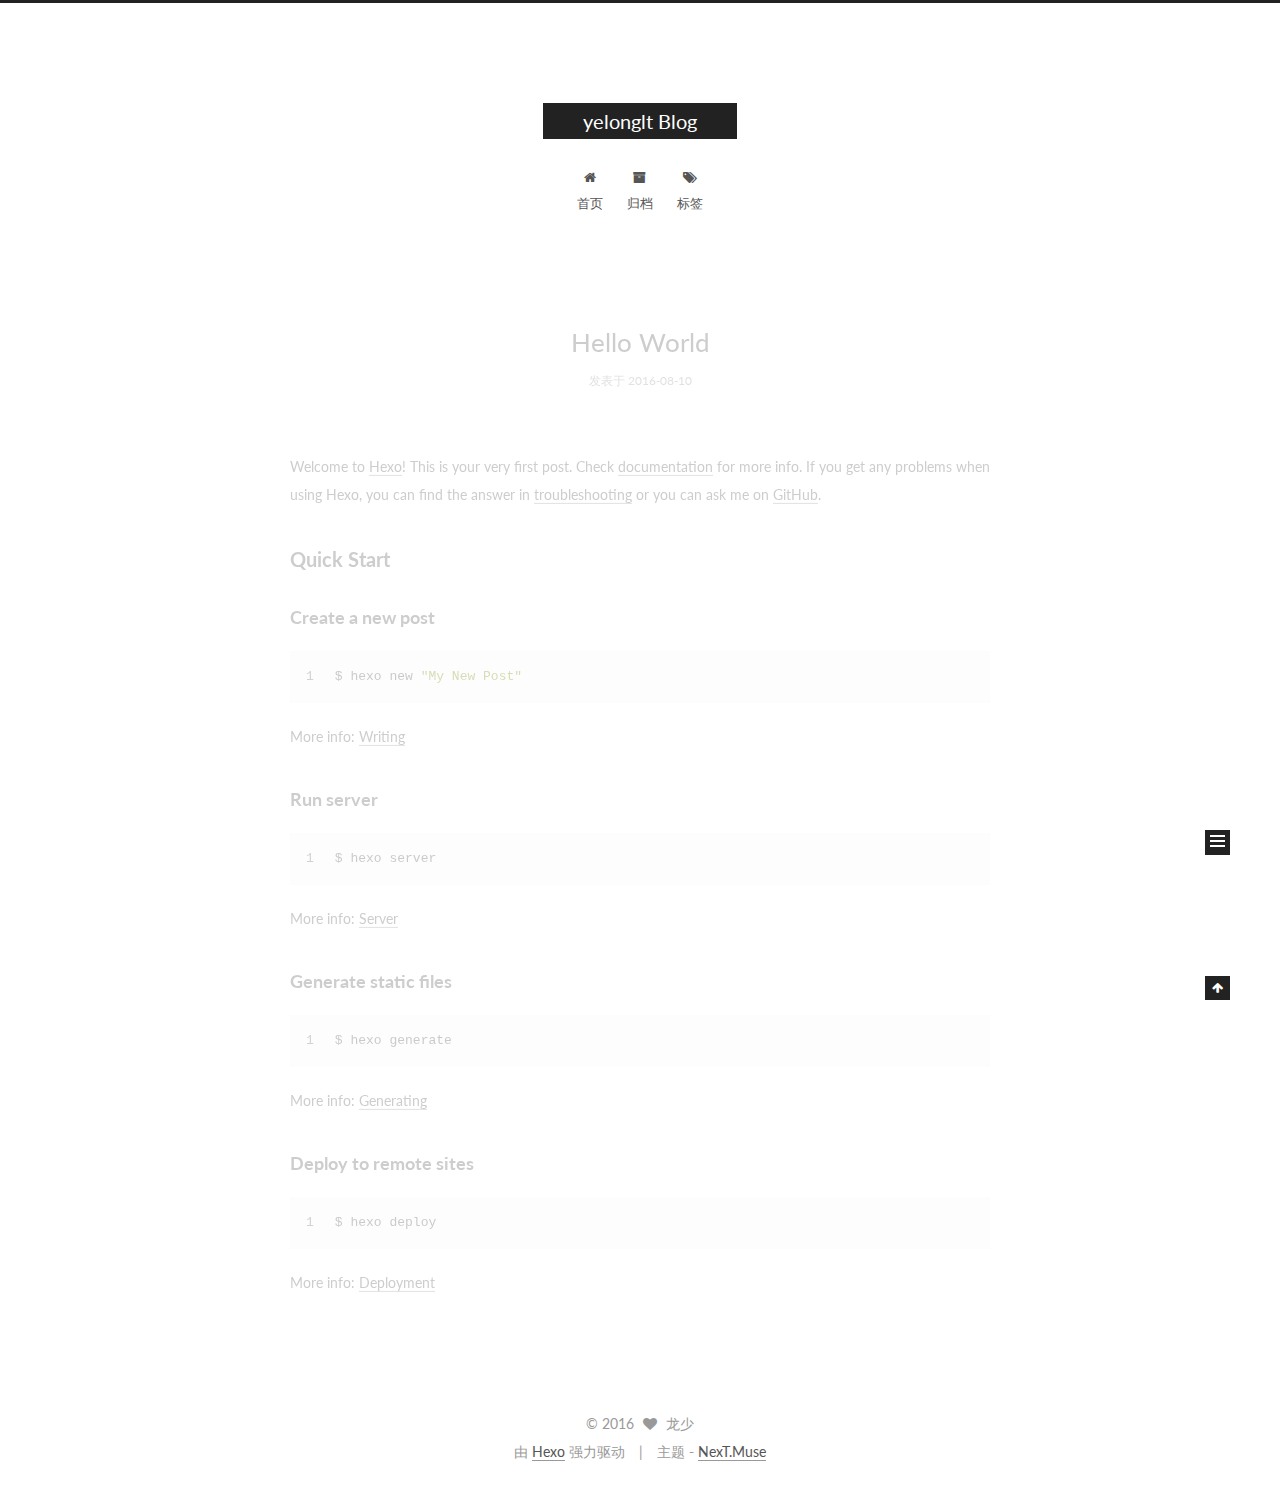
<file: index.html>
<!doctype html>



  


<html class="theme-next muse use-motion">
<head>
  <meta charset="UTF-8"/>
<meta http-equiv="X-UA-Compatible" content="IE=edge,chrome=1" />
<meta name="viewport" content="width=device-width, initial-scale=1, maximum-scale=1"/>



<meta http-equiv="Cache-Control" content="no-transform" />
<meta http-equiv="Cache-Control" content="no-siteapp" />












  
  
  <link href="/vendors/fancybox/source/jquery.fancybox.css?v=2.1.5" rel="stylesheet" type="text/css" />




  
  
  
  

  
    
    
  

  

  

  

  

  
    
    
    <link href="//fonts.googleapis.com/css?family=Lato:300,300italic,400,400italic,700,700italic&subset=latin,latin-ext" rel="stylesheet" type="text/css">
  






<link href="/vendors/font-awesome/css/font-awesome.min.css?v=4.4.0" rel="stylesheet" type="text/css" />

<link href="/css/main.css?v=5.0.1" rel="stylesheet" type="text/css" />


  <meta name="keywords" content="Hexo, NexT" />








  <link rel="shortcut icon" type="image/x-icon" href="/favicon.ico?v=5.0.1" />






<meta property="og:type" content="website">
<meta property="og:title" content="yelonglt Blog">
<meta property="og:url" content="http://yoursite.com/index.html">
<meta property="og:site_name" content="yelonglt Blog">
<meta name="twitter:card" content="summary">
<meta name="twitter:title" content="yelonglt Blog">



<script type="text/javascript" id="hexo.configuration">
  var NexT = window.NexT || {};
  var CONFIG = {
    scheme: 'Muse',
    sidebar: {"position":"left","display":"post"},
    fancybox: true,
    motion: true,
    duoshuo: {
      userId: 0,
      author: '博主'
    }
  };
</script>




  <link rel="canonical" href="http://yoursite.com/"/>

  <title> yelonglt Blog </title>
</head>

<body itemscope itemtype="http://schema.org/WebPage" lang="zh-Hans">

  










  
  
    
  

  <div class="container one-collumn sidebar-position-left 
   page-home 
 ">
    <div class="headband"></div>

    <header id="header" class="header" itemscope itemtype="http://schema.org/WPHeader">
      <div class="header-inner"><div class="site-meta ">
  

  <div class="custom-logo-site-title">
    <a href="/"  class="brand" rel="start">
      <span class="logo-line-before"><i></i></span>
      <span class="site-title">yelonglt Blog</span>
      <span class="logo-line-after"><i></i></span>
    </a>
  </div>
  <p class="site-subtitle"></p>
</div>

<div class="site-nav-toggle">
  <button>
    <span class="btn-bar"></span>
    <span class="btn-bar"></span>
    <span class="btn-bar"></span>
  </button>
</div>

<nav class="site-nav">
  

  
    <ul id="menu" class="menu">
      
        
        <li class="menu-item menu-item-home">
          <a href="/" rel="section">
            
              <i class="menu-item-icon fa fa-fw fa-home"></i> <br />
            
            首页
          </a>
        </li>
      
        
        <li class="menu-item menu-item-archives">
          <a href="/archives" rel="section">
            
              <i class="menu-item-icon fa fa-fw fa-archive"></i> <br />
            
            归档
          </a>
        </li>
      
        
        <li class="menu-item menu-item-tags">
          <a href="/tags" rel="section">
            
              <i class="menu-item-icon fa fa-fw fa-tags"></i> <br />
            
            标签
          </a>
        </li>
      

      
    </ul>
  

  
</nav>

 </div>
    </header>

    <main id="main" class="main">
      <div class="main-inner">
        <div class="content-wrap">
          <div id="content" class="content">
            
  <section id="posts" class="posts-expand">
    
      

  
  

  
  
  

  <article class="post post-type-normal " itemscope itemtype="http://schema.org/Article">

    
      <header class="post-header">

        
        
          <h1 class="post-title" itemprop="name headline">
            
            
              
                
                <a class="post-title-link" href="/2016/08/10/hello-world/" itemprop="url">
                  Hello World
                </a>
              
            
          </h1>
        

        <div class="post-meta">
          <span class="post-time">
            <span class="post-meta-item-icon">
              <i class="fa fa-calendar-o"></i>
            </span>
            <span class="post-meta-item-text">发表于</span>
            <time itemprop="dateCreated" datetime="2016-08-10T17:22:50+08:00" content="2016-08-10">
              2016-08-10
            </time>
          </span>

          

          
            
          

          

          
          

          
        </div>
      </header>
    


    <div class="post-body" itemprop="articleBody">

      
      

      
        
          
            <p>Welcome to <a href="https://hexo.io/" target="_blank" rel="external">Hexo</a>! This is your very first post. Check <a href="https://hexo.io/docs/" target="_blank" rel="external">documentation</a> for more info. If you get any problems when using Hexo, you can find the answer in <a href="https://hexo.io/docs/troubleshooting.html" target="_blank" rel="external">troubleshooting</a> or you can ask me on <a href="https://github.com/hexojs/hexo/issues" target="_blank" rel="external">GitHub</a>.</p>
<h2 id="Quick-Start"><a href="#Quick-Start" class="headerlink" title="Quick Start"></a>Quick Start</h2><h3 id="Create-a-new-post"><a href="#Create-a-new-post" class="headerlink" title="Create a new post"></a>Create a new post</h3><figure class="highlight bash"><table><tr><td class="gutter"><pre><div class="line">1</div></pre></td><td class="code"><pre><div class="line">$ hexo new <span class="string">"My New Post"</span></div></pre></td></tr></table></figure>
<p>More info: <a href="https://hexo.io/docs/writing.html" target="_blank" rel="external">Writing</a></p>
<h3 id="Run-server"><a href="#Run-server" class="headerlink" title="Run server"></a>Run server</h3><figure class="highlight bash"><table><tr><td class="gutter"><pre><div class="line">1</div></pre></td><td class="code"><pre><div class="line">$ hexo server</div></pre></td></tr></table></figure>
<p>More info: <a href="https://hexo.io/docs/server.html" target="_blank" rel="external">Server</a></p>
<h3 id="Generate-static-files"><a href="#Generate-static-files" class="headerlink" title="Generate static files"></a>Generate static files</h3><figure class="highlight bash"><table><tr><td class="gutter"><pre><div class="line">1</div></pre></td><td class="code"><pre><div class="line">$ hexo generate</div></pre></td></tr></table></figure>
<p>More info: <a href="https://hexo.io/docs/generating.html" target="_blank" rel="external">Generating</a></p>
<h3 id="Deploy-to-remote-sites"><a href="#Deploy-to-remote-sites" class="headerlink" title="Deploy to remote sites"></a>Deploy to remote sites</h3><figure class="highlight bash"><table><tr><td class="gutter"><pre><div class="line">1</div></pre></td><td class="code"><pre><div class="line">$ hexo deploy</div></pre></td></tr></table></figure>
<p>More info: <a href="https://hexo.io/docs/deployment.html" target="_blank" rel="external">Deployment</a></p>

          
        
      
    </div>

    <div>
      
    </div>

    <div>
      
    </div>

    <footer class="post-footer">
      

      

      
      
        <div class="post-eof"></div>
      
    </footer>
  </article>


    
  </section>

  


          </div>
          


          

        </div>
        
          
  
  <div class="sidebar-toggle">
    <div class="sidebar-toggle-line-wrap">
      <span class="sidebar-toggle-line sidebar-toggle-line-first"></span>
      <span class="sidebar-toggle-line sidebar-toggle-line-middle"></span>
      <span class="sidebar-toggle-line sidebar-toggle-line-last"></span>
    </div>
  </div>

  <aside id="sidebar" class="sidebar">
    <div class="sidebar-inner">

      

      

      <section class="site-overview sidebar-panel  sidebar-panel-active ">
        <div class="site-author motion-element" itemprop="author" itemscope itemtype="http://schema.org/Person">
          <img class="site-author-image" itemprop="image"
               src="/images/avatar.jpg"
               alt="龙少" />
          <p class="site-author-name" itemprop="name">龙少</p>
          <p class="site-description motion-element" itemprop="description"></p>
        </div>
        <nav class="site-state motion-element">
          <div class="site-state-item site-state-posts">
            <a href="/archives">
              <span class="site-state-item-count">1</span>
              <span class="site-state-item-name">日志</span>
            </a>
          </div>

          

          

        </nav>

        

        <div class="links-of-author motion-element">
          
        </div>

        
        

        
        

      </section>

      

    </div>
  </aside>


        
      </div>
    </main>

    <footer id="footer" class="footer">
      <div class="footer-inner">
        <div class="copyright" >
  
  &copy; 
  <span itemprop="copyrightYear">2016</span>
  <span class="with-love">
    <i class="fa fa-heart"></i>
  </span>
  <span class="author" itemprop="copyrightHolder">龙少</span>
</div>

<div class="powered-by">
  由 <a class="theme-link" href="https://hexo.io">Hexo</a> 强力驱动
</div>

<div class="theme-info">
  主题 -
  <a class="theme-link" href="https://github.com/iissnan/hexo-theme-next">
    NexT.Muse
  </a>
</div>

        

        
      </div>
    </footer>

    <div class="back-to-top">
      <i class="fa fa-arrow-up"></i>
    </div>
  </div>

  

<script type="text/javascript">
  if (Object.prototype.toString.call(window.Promise) !== '[object Function]') {
    window.Promise = null;
  }
</script>









  



  
  <script type="text/javascript" src="/vendors/jquery/index.js?v=2.1.3"></script>

  
  <script type="text/javascript" src="/vendors/fastclick/lib/fastclick.min.js?v=1.0.6"></script>

  
  <script type="text/javascript" src="/vendors/jquery_lazyload/jquery.lazyload.js?v=1.9.7"></script>

  
  <script type="text/javascript" src="/vendors/velocity/velocity.min.js?v=1.2.1"></script>

  
  <script type="text/javascript" src="/vendors/velocity/velocity.ui.min.js?v=1.2.1"></script>

  
  <script type="text/javascript" src="/vendors/fancybox/source/jquery.fancybox.pack.js?v=2.1.5"></script>


  


  <script type="text/javascript" src="/js/src/utils.js?v=5.0.1"></script>

  <script type="text/javascript" src="/js/src/motion.js?v=5.0.1"></script>



  
  

  

  


  <script type="text/javascript" src="/js/src/bootstrap.js?v=5.0.1"></script>



  



  




  
  

  

  

  

</body>
</html>
</file>
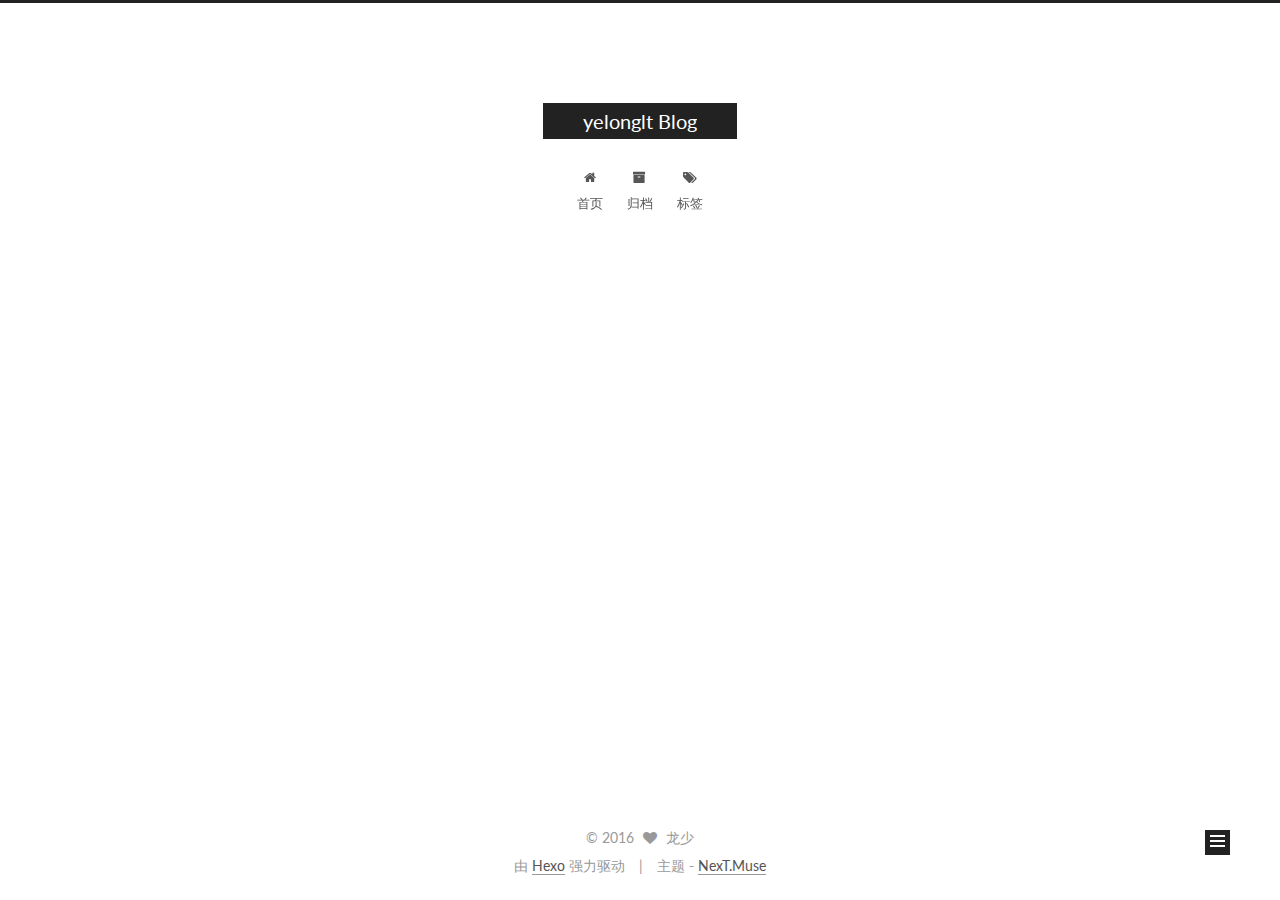
<file: Android/index.html>
<!doctype html>



  


<html class="theme-next muse use-motion">
<head>
  <meta charset="UTF-8"/>
<meta http-equiv="X-UA-Compatible" content="IE=edge,chrome=1" />
<meta name="viewport" content="width=device-width, initial-scale=1, maximum-scale=1"/>



<meta http-equiv="Cache-Control" content="no-transform" />
<meta http-equiv="Cache-Control" content="no-siteapp" />












  
  
  <link href="/vendors/fancybox/source/jquery.fancybox.css?v=2.1.5" rel="stylesheet" type="text/css" />




  
  
  
  

  
    
    
  

  

  

  

  

  
    
    
    <link href="//fonts.googleapis.com/css?family=Lato:300,300italic,400,400italic,700,700italic&subset=latin,latin-ext" rel="stylesheet" type="text/css">
  






<link href="/vendors/font-awesome/css/font-awesome.min.css?v=4.4.0" rel="stylesheet" type="text/css" />

<link href="/css/main.css?v=5.0.1" rel="stylesheet" type="text/css" />


  <meta name="keywords" content="Hexo, NexT" />








  <link rel="shortcut icon" type="image/x-icon" href="/favicon.ico?v=5.0.1" />






<meta property="og:type" content="website">
<meta property="og:title" content="Android">
<meta property="og:url" content="http://yoursite.com/Android/index.html">
<meta property="og:site_name" content="yelonglt Blog">
<meta property="og:updated_time" content="2016-08-10T09:57:16.000Z">
<meta name="twitter:card" content="summary">
<meta name="twitter:title" content="Android">



<script type="text/javascript" id="hexo.configuration">
  var NexT = window.NexT || {};
  var CONFIG = {
    scheme: 'Muse',
    sidebar: {"position":"left","display":"post"},
    fancybox: true,
    motion: true,
    duoshuo: {
      userId: 0,
      author: '博主'
    }
  };
</script>




  <link rel="canonical" href="http://yoursite.com/Android/"/>

  <title>
  

  
    Android | yelonglt Blog
  
</title>
</head>

<body itemscope itemtype="http://schema.org/WebPage" lang="zh-Hans">

  










  
  
    
  

  <div class="container one-collumn sidebar-position-left  ">
    <div class="headband"></div>

    <header id="header" class="header" itemscope itemtype="http://schema.org/WPHeader">
      <div class="header-inner"><div class="site-meta ">
  

  <div class="custom-logo-site-title">
    <a href="/"  class="brand" rel="start">
      <span class="logo-line-before"><i></i></span>
      <span class="site-title">yelonglt Blog</span>
      <span class="logo-line-after"><i></i></span>
    </a>
  </div>
  <p class="site-subtitle"></p>
</div>

<div class="site-nav-toggle">
  <button>
    <span class="btn-bar"></span>
    <span class="btn-bar"></span>
    <span class="btn-bar"></span>
  </button>
</div>

<nav class="site-nav">
  

  
    <ul id="menu" class="menu">
      
        
        <li class="menu-item menu-item-home">
          <a href="/" rel="section">
            
              <i class="menu-item-icon fa fa-fw fa-home"></i> <br />
            
            首页
          </a>
        </li>
      
        
        <li class="menu-item menu-item-archives">
          <a href="/archives" rel="section">
            
              <i class="menu-item-icon fa fa-fw fa-archive"></i> <br />
            
            归档
          </a>
        </li>
      
        
        <li class="menu-item menu-item-tags">
          <a href="/tags" rel="section">
            
              <i class="menu-item-icon fa fa-fw fa-tags"></i> <br />
            
            标签
          </a>
        </li>
      

      
    </ul>
  

  
</nav>

 </div>
    </header>

    <main id="main" class="main">
      <div class="main-inner">
        <div class="content-wrap">
          <div id="content" class="content">
            

  <div id="posts" class="posts-expand">
    
    
      
    
  </div>


          </div>
          


          
  <div class="comments" id="comments">
    
  </div>


        </div>
        
          
  
  <div class="sidebar-toggle">
    <div class="sidebar-toggle-line-wrap">
      <span class="sidebar-toggle-line sidebar-toggle-line-first"></span>
      <span class="sidebar-toggle-line sidebar-toggle-line-middle"></span>
      <span class="sidebar-toggle-line sidebar-toggle-line-last"></span>
    </div>
  </div>

  <aside id="sidebar" class="sidebar">
    <div class="sidebar-inner">

      

      

      <section class="site-overview sidebar-panel  sidebar-panel-active ">
        <div class="site-author motion-element" itemprop="author" itemscope itemtype="http://schema.org/Person">
          <img class="site-author-image" itemprop="image"
               src="/images/avatar.jpg"
               alt="龙少" />
          <p class="site-author-name" itemprop="name">龙少</p>
          <p class="site-description motion-element" itemprop="description"></p>
        </div>
        <nav class="site-state motion-element">
          <div class="site-state-item site-state-posts">
            <a href="/archives">
              <span class="site-state-item-count">1</span>
              <span class="site-state-item-name">日志</span>
            </a>
          </div>

          

          

        </nav>

        

        <div class="links-of-author motion-element">
          
        </div>

        
        

        
        

      </section>

      

    </div>
  </aside>


        
      </div>
    </main>

    <footer id="footer" class="footer">
      <div class="footer-inner">
        <div class="copyright" >
  
  &copy; 
  <span itemprop="copyrightYear">2016</span>
  <span class="with-love">
    <i class="fa fa-heart"></i>
  </span>
  <span class="author" itemprop="copyrightHolder">龙少</span>
</div>

<div class="powered-by">
  由 <a class="theme-link" href="https://hexo.io">Hexo</a> 强力驱动
</div>

<div class="theme-info">
  主题 -
  <a class="theme-link" href="https://github.com/iissnan/hexo-theme-next">
    NexT.Muse
  </a>
</div>

        

        
      </div>
    </footer>

    <div class="back-to-top">
      <i class="fa fa-arrow-up"></i>
    </div>
  </div>

  

<script type="text/javascript">
  if (Object.prototype.toString.call(window.Promise) !== '[object Function]') {
    window.Promise = null;
  }
</script>









  



  
  <script type="text/javascript" src="/vendors/jquery/index.js?v=2.1.3"></script>

  
  <script type="text/javascript" src="/vendors/fastclick/lib/fastclick.min.js?v=1.0.6"></script>

  
  <script type="text/javascript" src="/vendors/jquery_lazyload/jquery.lazyload.js?v=1.9.7"></script>

  
  <script type="text/javascript" src="/vendors/velocity/velocity.min.js?v=1.2.1"></script>

  
  <script type="text/javascript" src="/vendors/velocity/velocity.ui.min.js?v=1.2.1"></script>

  
  <script type="text/javascript" src="/vendors/fancybox/source/jquery.fancybox.pack.js?v=2.1.5"></script>


  


  <script type="text/javascript" src="/js/src/utils.js?v=5.0.1"></script>

  <script type="text/javascript" src="/js/src/motion.js?v=5.0.1"></script>



  
  

  

  


  <script type="text/javascript" src="/js/src/bootstrap.js?v=5.0.1"></script>



  



  




  
  

  

  

  

</body>
</html>
</file>
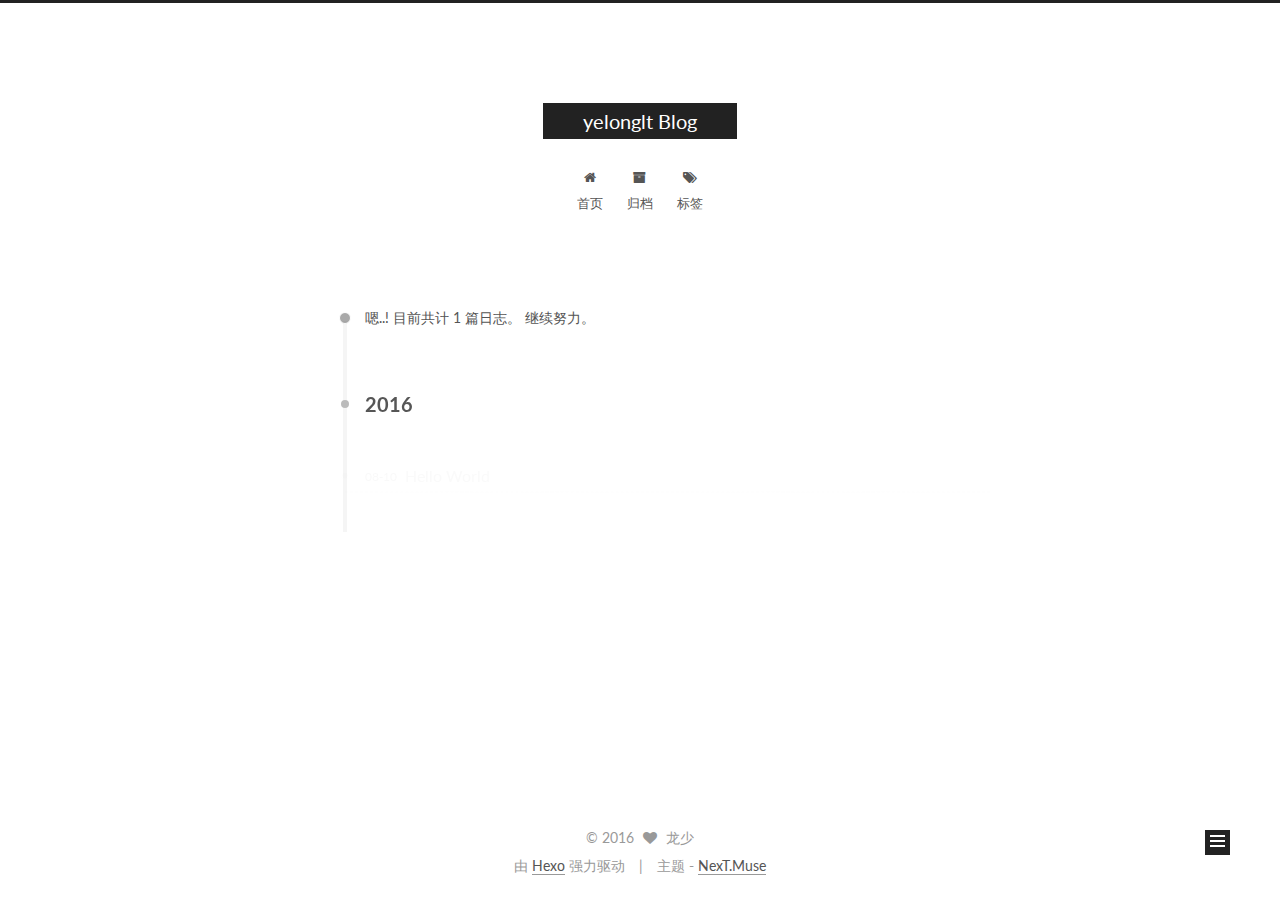
<file: archives/index.html>
<!doctype html>



  


<html class="theme-next muse use-motion">
<head>
  <meta charset="UTF-8"/>
<meta http-equiv="X-UA-Compatible" content="IE=edge,chrome=1" />
<meta name="viewport" content="width=device-width, initial-scale=1, maximum-scale=1"/>



<meta http-equiv="Cache-Control" content="no-transform" />
<meta http-equiv="Cache-Control" content="no-siteapp" />












  
  
  <link href="/vendors/fancybox/source/jquery.fancybox.css?v=2.1.5" rel="stylesheet" type="text/css" />




  
  
  
  

  
    
    
  

  

  

  

  

  
    
    
    <link href="//fonts.googleapis.com/css?family=Lato:300,300italic,400,400italic,700,700italic&subset=latin,latin-ext" rel="stylesheet" type="text/css">
  






<link href="/vendors/font-awesome/css/font-awesome.min.css?v=4.4.0" rel="stylesheet" type="text/css" />

<link href="/css/main.css?v=5.0.1" rel="stylesheet" type="text/css" />


  <meta name="keywords" content="Hexo, NexT" />








  <link rel="shortcut icon" type="image/x-icon" href="/favicon.ico?v=5.0.1" />






<meta property="og:type" content="website">
<meta property="og:title" content="yelonglt Blog">
<meta property="og:url" content="http://yoursite.com/archives/index.html">
<meta property="og:site_name" content="yelonglt Blog">
<meta name="twitter:card" content="summary">
<meta name="twitter:title" content="yelonglt Blog">



<script type="text/javascript" id="hexo.configuration">
  var NexT = window.NexT || {};
  var CONFIG = {
    scheme: 'Muse',
    sidebar: {"position":"left","display":"post"},
    fancybox: true,
    motion: true,
    duoshuo: {
      userId: 0,
      author: '博主'
    }
  };
</script>




  <link rel="canonical" href="http://yoursite.com/archives/"/>

  <title> 归档 | yelonglt Blog </title>
</head>

<body itemscope itemtype="http://schema.org/WebPage" lang="zh-Hans">

  










  
  
    
  

  <div class="container one-collumn sidebar-position-left  page-archive  ">
    <div class="headband"></div>

    <header id="header" class="header" itemscope itemtype="http://schema.org/WPHeader">
      <div class="header-inner"><div class="site-meta ">
  

  <div class="custom-logo-site-title">
    <a href="/"  class="brand" rel="start">
      <span class="logo-line-before"><i></i></span>
      <span class="site-title">yelonglt Blog</span>
      <span class="logo-line-after"><i></i></span>
    </a>
  </div>
  <p class="site-subtitle"></p>
</div>

<div class="site-nav-toggle">
  <button>
    <span class="btn-bar"></span>
    <span class="btn-bar"></span>
    <span class="btn-bar"></span>
  </button>
</div>

<nav class="site-nav">
  

  
    <ul id="menu" class="menu">
      
        
        <li class="menu-item menu-item-home">
          <a href="/" rel="section">
            
              <i class="menu-item-icon fa fa-fw fa-home"></i> <br />
            
            首页
          </a>
        </li>
      
        
        <li class="menu-item menu-item-archives">
          <a href="/archives" rel="section">
            
              <i class="menu-item-icon fa fa-fw fa-archive"></i> <br />
            
            归档
          </a>
        </li>
      
        
        <li class="menu-item menu-item-tags">
          <a href="/tags" rel="section">
            
              <i class="menu-item-icon fa fa-fw fa-tags"></i> <br />
            
            标签
          </a>
        </li>
      

      
    </ul>
  

  
</nav>

 </div>
    </header>

    <main id="main" class="main">
      <div class="main-inner">
        <div class="content-wrap">
          <div id="content" class="content">
            

  <section id="posts" class="posts-collapse">
    <span class="archive-move-on"></span>

    <span class="archive-page-counter">
      
      
      
        
      
      嗯..! 目前共计 1 篇日志。 继续努力。
    </span>

    

      
      
      

      
        
        <div class="collection-title">
          <h2 class="archive-year motion-element" id="archive-year-2016">2016</h2>
        </div>
      
      

      

  <article class="post post-type-normal" itemscope itemtype="http://schema.org/Article">
    <header class="post-header">

      <h1 class="post-title">
        
            <a class="post-title-link" href="/2016/08/10/hello-world/" itemprop="url">
              
                <span itemprop="name">Hello World</span>
              
            </a>
        
      </h1>

      <div class="post-meta">
        <time class="post-time" itemprop="dateCreated"
              datetime="2016-08-10T17:22:50+08:00"
              content="2016-08-10" >
          08-10
        </time>
      </div>

    </header>
  </article>



    

  </section>

  



          </div>
          


          

        </div>
        
          
  
  <div class="sidebar-toggle">
    <div class="sidebar-toggle-line-wrap">
      <span class="sidebar-toggle-line sidebar-toggle-line-first"></span>
      <span class="sidebar-toggle-line sidebar-toggle-line-middle"></span>
      <span class="sidebar-toggle-line sidebar-toggle-line-last"></span>
    </div>
  </div>

  <aside id="sidebar" class="sidebar">
    <div class="sidebar-inner">

      

      

      <section class="site-overview sidebar-panel  sidebar-panel-active ">
        <div class="site-author motion-element" itemprop="author" itemscope itemtype="http://schema.org/Person">
          <img class="site-author-image" itemprop="image"
               src="/images/avatar.jpg"
               alt="龙少" />
          <p class="site-author-name" itemprop="name">龙少</p>
          <p class="site-description motion-element" itemprop="description"></p>
        </div>
        <nav class="site-state motion-element">
          <div class="site-state-item site-state-posts">
            <a href="/archives">
              <span class="site-state-item-count">1</span>
              <span class="site-state-item-name">日志</span>
            </a>
          </div>

          

          

        </nav>

        

        <div class="links-of-author motion-element">
          
        </div>

        
        

        
        

      </section>

      

    </div>
  </aside>


        
      </div>
    </main>

    <footer id="footer" class="footer">
      <div class="footer-inner">
        <div class="copyright" >
  
  &copy; 
  <span itemprop="copyrightYear">2016</span>
  <span class="with-love">
    <i class="fa fa-heart"></i>
  </span>
  <span class="author" itemprop="copyrightHolder">龙少</span>
</div>

<div class="powered-by">
  由 <a class="theme-link" href="https://hexo.io">Hexo</a> 强力驱动
</div>

<div class="theme-info">
  主题 -
  <a class="theme-link" href="https://github.com/iissnan/hexo-theme-next">
    NexT.Muse
  </a>
</div>

        

        
      </div>
    </footer>

    <div class="back-to-top">
      <i class="fa fa-arrow-up"></i>
    </div>
  </div>

  

<script type="text/javascript">
  if (Object.prototype.toString.call(window.Promise) !== '[object Function]') {
    window.Promise = null;
  }
</script>









  



  
  <script type="text/javascript" src="/vendors/jquery/index.js?v=2.1.3"></script>

  
  <script type="text/javascript" src="/vendors/fastclick/lib/fastclick.min.js?v=1.0.6"></script>

  
  <script type="text/javascript" src="/vendors/jquery_lazyload/jquery.lazyload.js?v=1.9.7"></script>

  
  <script type="text/javascript" src="/vendors/velocity/velocity.min.js?v=1.2.1"></script>

  
  <script type="text/javascript" src="/vendors/velocity/velocity.ui.min.js?v=1.2.1"></script>

  
  <script type="text/javascript" src="/vendors/fancybox/source/jquery.fancybox.pack.js?v=2.1.5"></script>


  


  <script type="text/javascript" src="/js/src/utils.js?v=5.0.1"></script>

  <script type="text/javascript" src="/js/src/motion.js?v=5.0.1"></script>



  
  

  
  
    <script type="text/javascript" id="motion.page.archive">
      $('.archive-year').velocity('transition.slideLeftIn');
    </script>
  


  


  <script type="text/javascript" src="/js/src/bootstrap.js?v=5.0.1"></script>



  



  




  
  

  

  

  

</body>
</html>
</file>
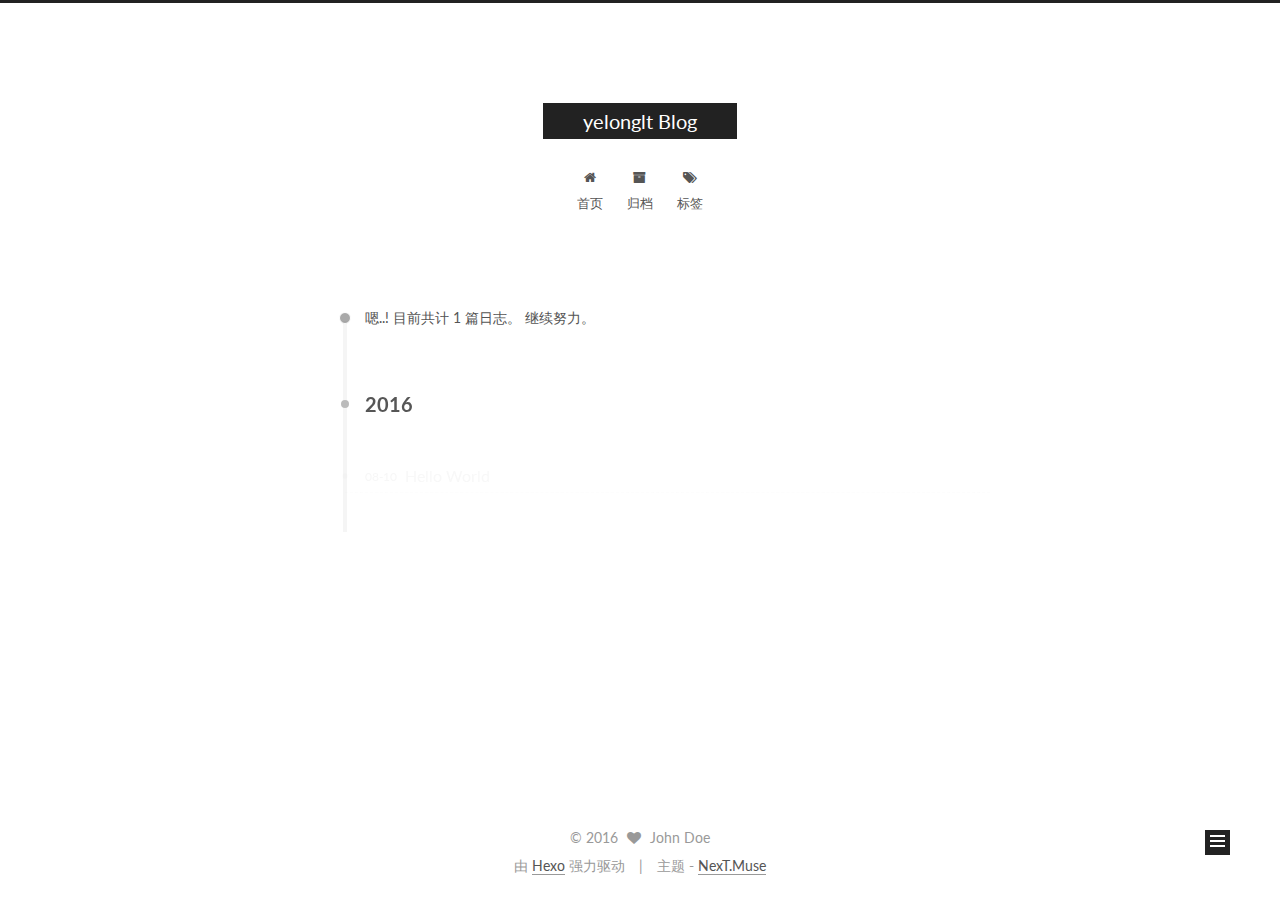
<file: archives/2016/index.html>
<!doctype html>



  


<html class="theme-next muse use-motion">
<head>
  <meta charset="UTF-8"/>
<meta http-equiv="X-UA-Compatible" content="IE=edge,chrome=1" />
<meta name="viewport" content="width=device-width, initial-scale=1, maximum-scale=1"/>



<meta http-equiv="Cache-Control" content="no-transform" />
<meta http-equiv="Cache-Control" content="no-siteapp" />












  
  
  <link href="/vendors/fancybox/source/jquery.fancybox.css?v=2.1.5" rel="stylesheet" type="text/css" />




  
  
  
  

  
    
    
  

  

  

  

  

  
    
    
    <link href="//fonts.googleapis.com/css?family=Lato:300,300italic,400,400italic,700,700italic&subset=latin,latin-ext" rel="stylesheet" type="text/css">
  






<link href="/vendors/font-awesome/css/font-awesome.min.css?v=4.4.0" rel="stylesheet" type="text/css" />

<link href="/css/main.css?v=5.0.1" rel="stylesheet" type="text/css" />


  <meta name="keywords" content="Hexo, NexT" />








  <link rel="shortcut icon" type="image/x-icon" href="/favicon.ico?v=5.0.1" />






<meta property="og:type" content="website">
<meta property="og:title" content="yelonglt Blog">
<meta property="og:url" content="http://yoursite.com/archives/2016/index.html">
<meta property="og:site_name" content="yelonglt Blog">
<meta name="twitter:card" content="summary">
<meta name="twitter:title" content="yelonglt Blog">



<script type="text/javascript" id="hexo.configuration">
  var NexT = window.NexT || {};
  var CONFIG = {
    scheme: 'Muse',
    sidebar: {"position":"left","display":"post"},
    fancybox: true,
    motion: true,
    duoshuo: {
      userId: 0,
      author: '博主'
    }
  };
</script>




  <link rel="canonical" href="http://yoursite.com/archives/2016/"/>

  <title> 归档 | yelonglt Blog </title>
</head>

<body itemscope itemtype="http://schema.org/WebPage" lang="zh-Hans">

  










  
  
    
  

  <div class="container one-collumn sidebar-position-left  page-archive  ">
    <div class="headband"></div>

    <header id="header" class="header" itemscope itemtype="http://schema.org/WPHeader">
      <div class="header-inner"><div class="site-meta ">
  

  <div class="custom-logo-site-title">
    <a href="/"  class="brand" rel="start">
      <span class="logo-line-before"><i></i></span>
      <span class="site-title">yelonglt Blog</span>
      <span class="logo-line-after"><i></i></span>
    </a>
  </div>
  <p class="site-subtitle"></p>
</div>

<div class="site-nav-toggle">
  <button>
    <span class="btn-bar"></span>
    <span class="btn-bar"></span>
    <span class="btn-bar"></span>
  </button>
</div>

<nav class="site-nav">
  

  
    <ul id="menu" class="menu">
      
        
        <li class="menu-item menu-item-home">
          <a href="/" rel="section">
            
              <i class="menu-item-icon fa fa-fw fa-home"></i> <br />
            
            首页
          </a>
        </li>
      
        
        <li class="menu-item menu-item-archives">
          <a href="/archives" rel="section">
            
              <i class="menu-item-icon fa fa-fw fa-archive"></i> <br />
            
            归档
          </a>
        </li>
      
        
        <li class="menu-item menu-item-tags">
          <a href="/tags" rel="section">
            
              <i class="menu-item-icon fa fa-fw fa-tags"></i> <br />
            
            标签
          </a>
        </li>
      

      
    </ul>
  

  
</nav>

 </div>
    </header>

    <main id="main" class="main">
      <div class="main-inner">
        <div class="content-wrap">
          <div id="content" class="content">
            

  <section id="posts" class="posts-collapse">
    <span class="archive-move-on"></span>

    <span class="archive-page-counter">
      
      
      
        
      
      嗯..! 目前共计 1 篇日志。 继续努力。
    </span>

    

      
      
      

      
        
        <div class="collection-title">
          <h2 class="archive-year motion-element" id="archive-year-2016">2016</h2>
        </div>
      
      

      

  <article class="post post-type-normal" itemscope itemtype="http://schema.org/Article">
    <header class="post-header">

      <h1 class="post-title">
        
            <a class="post-title-link" href="/2016/08/10/hello-world/" itemprop="url">
              
                <span itemprop="name">Hello World</span>
              
            </a>
        
      </h1>

      <div class="post-meta">
        <time class="post-time" itemprop="dateCreated"
              datetime="2016-08-10T17:22:50+08:00"
              content="2016-08-10" >
          08-10
        </time>
      </div>

    </header>
  </article>



    

  </section>

  



          </div>
          


          

        </div>
        
          
  
  <div class="sidebar-toggle">
    <div class="sidebar-toggle-line-wrap">
      <span class="sidebar-toggle-line sidebar-toggle-line-first"></span>
      <span class="sidebar-toggle-line sidebar-toggle-line-middle"></span>
      <span class="sidebar-toggle-line sidebar-toggle-line-last"></span>
    </div>
  </div>

  <aside id="sidebar" class="sidebar">
    <div class="sidebar-inner">

      

      

      <section class="site-overview sidebar-panel  sidebar-panel-active ">
        <div class="site-author motion-element" itemprop="author" itemscope itemtype="http://schema.org/Person">
          <img class="site-author-image" itemprop="image"
               src="/images/avatar.jpg"
               alt="John Doe" />
          <p class="site-author-name" itemprop="name">John Doe</p>
          <p class="site-description motion-element" itemprop="description"></p>
        </div>
        <nav class="site-state motion-element">
          <div class="site-state-item site-state-posts">
            <a href="/archives">
              <span class="site-state-item-count">1</span>
              <span class="site-state-item-name">日志</span>
            </a>
          </div>

          

          

        </nav>

        

        <div class="links-of-author motion-element">
          
        </div>

        
        

        
        

      </section>

      

    </div>
  </aside>


        
      </div>
    </main>

    <footer id="footer" class="footer">
      <div class="footer-inner">
        <div class="copyright" >
  
  &copy; 
  <span itemprop="copyrightYear">2016</span>
  <span class="with-love">
    <i class="fa fa-heart"></i>
  </span>
  <span class="author" itemprop="copyrightHolder">John Doe</span>
</div>

<div class="powered-by">
  由 <a class="theme-link" href="https://hexo.io">Hexo</a> 强力驱动
</div>

<div class="theme-info">
  主题 -
  <a class="theme-link" href="https://github.com/iissnan/hexo-theme-next">
    NexT.Muse
  </a>
</div>

        

        
      </div>
    </footer>

    <div class="back-to-top">
      <i class="fa fa-arrow-up"></i>
    </div>
  </div>

  

<script type="text/javascript">
  if (Object.prototype.toString.call(window.Promise) !== '[object Function]') {
    window.Promise = null;
  }
</script>









  



  
  <script type="text/javascript" src="/vendors/jquery/index.js?v=2.1.3"></script>

  
  <script type="text/javascript" src="/vendors/fastclick/lib/fastclick.min.js?v=1.0.6"></script>

  
  <script type="text/javascript" src="/vendors/jquery_lazyload/jquery.lazyload.js?v=1.9.7"></script>

  
  <script type="text/javascript" src="/vendors/velocity/velocity.min.js?v=1.2.1"></script>

  
  <script type="text/javascript" src="/vendors/velocity/velocity.ui.min.js?v=1.2.1"></script>

  
  <script type="text/javascript" src="/vendors/fancybox/source/jquery.fancybox.pack.js?v=2.1.5"></script>


  


  <script type="text/javascript" src="/js/src/utils.js?v=5.0.1"></script>

  <script type="text/javascript" src="/js/src/motion.js?v=5.0.1"></script>



  
  

  
  
    <script type="text/javascript" id="motion.page.archive">
      $('.archive-year').velocity('transition.slideLeftIn');
    </script>
  


  


  <script type="text/javascript" src="/js/src/bootstrap.js?v=5.0.1"></script>



  



  




  
  

  

  

  

</body>
</html>
</file>
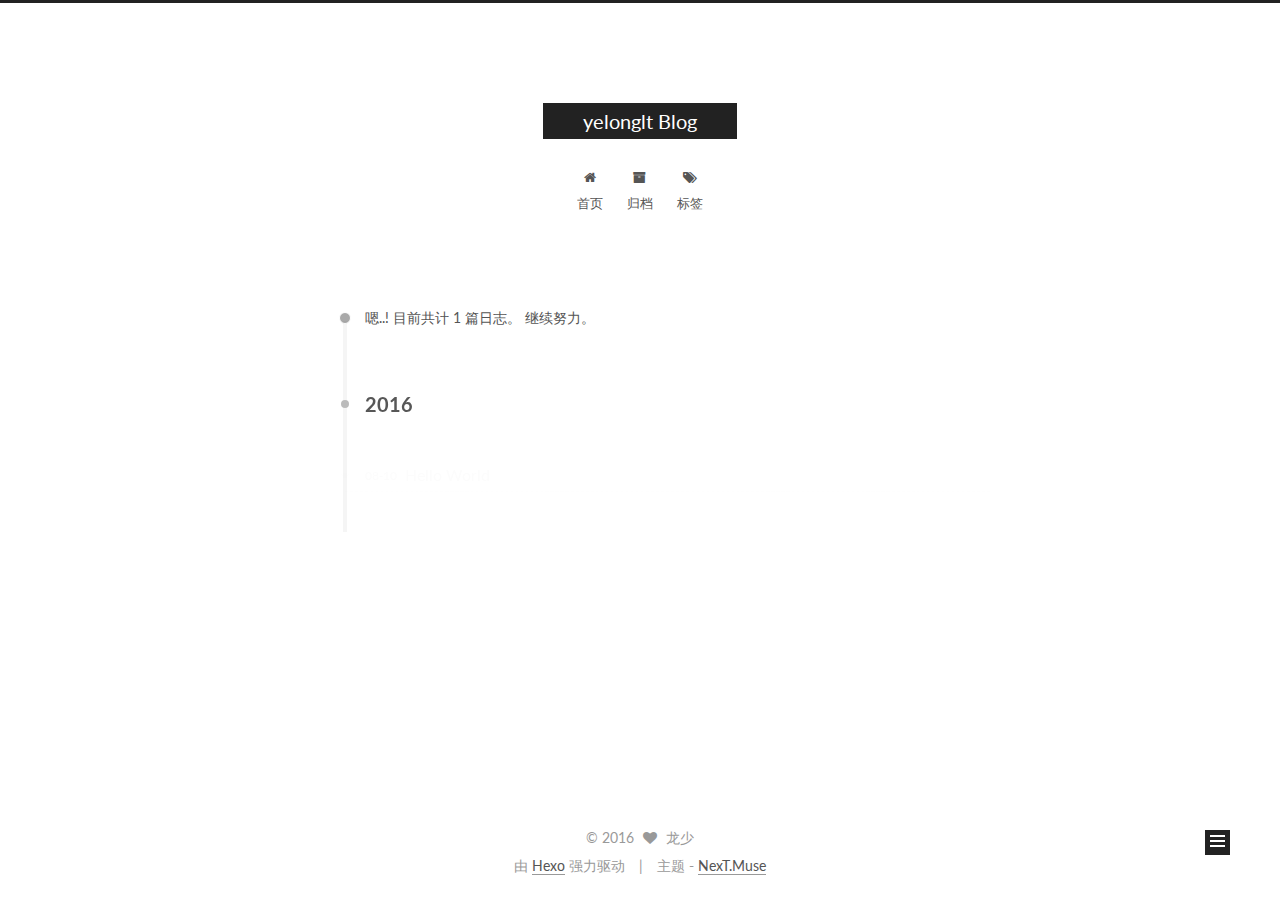
<file: archives/2016/08/index.html>
<!doctype html>



  


<html class="theme-next muse use-motion">
<head>
  <meta charset="UTF-8"/>
<meta http-equiv="X-UA-Compatible" content="IE=edge,chrome=1" />
<meta name="viewport" content="width=device-width, initial-scale=1, maximum-scale=1"/>



<meta http-equiv="Cache-Control" content="no-transform" />
<meta http-equiv="Cache-Control" content="no-siteapp" />












  
  
  <link href="/vendors/fancybox/source/jquery.fancybox.css?v=2.1.5" rel="stylesheet" type="text/css" />




  
  
  
  

  
    
    
  

  

  

  

  

  
    
    
    <link href="//fonts.googleapis.com/css?family=Lato:300,300italic,400,400italic,700,700italic&subset=latin,latin-ext" rel="stylesheet" type="text/css">
  






<link href="/vendors/font-awesome/css/font-awesome.min.css?v=4.4.0" rel="stylesheet" type="text/css" />

<link href="/css/main.css?v=5.0.1" rel="stylesheet" type="text/css" />


  <meta name="keywords" content="Hexo, NexT" />








  <link rel="shortcut icon" type="image/x-icon" href="/favicon.ico?v=5.0.1" />






<meta property="og:type" content="website">
<meta property="og:title" content="yelonglt Blog">
<meta property="og:url" content="http://yoursite.com/archives/2016/08/index.html">
<meta property="og:site_name" content="yelonglt Blog">
<meta name="twitter:card" content="summary">
<meta name="twitter:title" content="yelonglt Blog">



<script type="text/javascript" id="hexo.configuration">
  var NexT = window.NexT || {};
  var CONFIG = {
    scheme: 'Muse',
    sidebar: {"position":"left","display":"post"},
    fancybox: true,
    motion: true,
    duoshuo: {
      userId: 0,
      author: '博主'
    }
  };
</script>




  <link rel="canonical" href="http://yoursite.com/archives/2016/08/"/>

  <title> 归档 | yelonglt Blog </title>
</head>

<body itemscope itemtype="http://schema.org/WebPage" lang="zh-Hans">

  










  
  
    
  

  <div class="container one-collumn sidebar-position-left  page-archive  ">
    <div class="headband"></div>

    <header id="header" class="header" itemscope itemtype="http://schema.org/WPHeader">
      <div class="header-inner"><div class="site-meta ">
  

  <div class="custom-logo-site-title">
    <a href="/"  class="brand" rel="start">
      <span class="logo-line-before"><i></i></span>
      <span class="site-title">yelonglt Blog</span>
      <span class="logo-line-after"><i></i></span>
    </a>
  </div>
  <p class="site-subtitle"></p>
</div>

<div class="site-nav-toggle">
  <button>
    <span class="btn-bar"></span>
    <span class="btn-bar"></span>
    <span class="btn-bar"></span>
  </button>
</div>

<nav class="site-nav">
  

  
    <ul id="menu" class="menu">
      
        
        <li class="menu-item menu-item-home">
          <a href="/" rel="section">
            
              <i class="menu-item-icon fa fa-fw fa-home"></i> <br />
            
            首页
          </a>
        </li>
      
        
        <li class="menu-item menu-item-archives">
          <a href="/archives" rel="section">
            
              <i class="menu-item-icon fa fa-fw fa-archive"></i> <br />
            
            归档
          </a>
        </li>
      
        
        <li class="menu-item menu-item-tags">
          <a href="/tags" rel="section">
            
              <i class="menu-item-icon fa fa-fw fa-tags"></i> <br />
            
            标签
          </a>
        </li>
      

      
    </ul>
  

  
</nav>

 </div>
    </header>

    <main id="main" class="main">
      <div class="main-inner">
        <div class="content-wrap">
          <div id="content" class="content">
            

  <section id="posts" class="posts-collapse">
    <span class="archive-move-on"></span>

    <span class="archive-page-counter">
      
      
      
        
      
      嗯..! 目前共计 1 篇日志。 继续努力。
    </span>

    

      
      
      

      
        
        <div class="collection-title">
          <h2 class="archive-year motion-element" id="archive-year-2016">2016</h2>
        </div>
      
      

      

  <article class="post post-type-normal" itemscope itemtype="http://schema.org/Article">
    <header class="post-header">

      <h1 class="post-title">
        
            <a class="post-title-link" href="/2016/08/10/hello-world/" itemprop="url">
              
                <span itemprop="name">Hello World</span>
              
            </a>
        
      </h1>

      <div class="post-meta">
        <time class="post-time" itemprop="dateCreated"
              datetime="2016-08-10T17:22:50+08:00"
              content="2016-08-10" >
          08-10
        </time>
      </div>

    </header>
  </article>



    

  </section>

  



          </div>
          


          

        </div>
        
          
  
  <div class="sidebar-toggle">
    <div class="sidebar-toggle-line-wrap">
      <span class="sidebar-toggle-line sidebar-toggle-line-first"></span>
      <span class="sidebar-toggle-line sidebar-toggle-line-middle"></span>
      <span class="sidebar-toggle-line sidebar-toggle-line-last"></span>
    </div>
  </div>

  <aside id="sidebar" class="sidebar">
    <div class="sidebar-inner">

      

      

      <section class="site-overview sidebar-panel  sidebar-panel-active ">
        <div class="site-author motion-element" itemprop="author" itemscope itemtype="http://schema.org/Person">
          <img class="site-author-image" itemprop="image"
               src="/images/avatar.jpg"
               alt="龙少" />
          <p class="site-author-name" itemprop="name">龙少</p>
          <p class="site-description motion-element" itemprop="description"></p>
        </div>
        <nav class="site-state motion-element">
          <div class="site-state-item site-state-posts">
            <a href="/archives">
              <span class="site-state-item-count">1</span>
              <span class="site-state-item-name">日志</span>
            </a>
          </div>

          

          

        </nav>

        

        <div class="links-of-author motion-element">
          
        </div>

        
        

        
        

      </section>

      

    </div>
  </aside>


        
      </div>
    </main>

    <footer id="footer" class="footer">
      <div class="footer-inner">
        <div class="copyright" >
  
  &copy; 
  <span itemprop="copyrightYear">2016</span>
  <span class="with-love">
    <i class="fa fa-heart"></i>
  </span>
  <span class="author" itemprop="copyrightHolder">龙少</span>
</div>

<div class="powered-by">
  由 <a class="theme-link" href="https://hexo.io">Hexo</a> 强力驱动
</div>

<div class="theme-info">
  主题 -
  <a class="theme-link" href="https://github.com/iissnan/hexo-theme-next">
    NexT.Muse
  </a>
</div>

        

        
      </div>
    </footer>

    <div class="back-to-top">
      <i class="fa fa-arrow-up"></i>
    </div>
  </div>

  

<script type="text/javascript">
  if (Object.prototype.toString.call(window.Promise) !== '[object Function]') {
    window.Promise = null;
  }
</script>









  



  
  <script type="text/javascript" src="/vendors/jquery/index.js?v=2.1.3"></script>

  
  <script type="text/javascript" src="/vendors/fastclick/lib/fastclick.min.js?v=1.0.6"></script>

  
  <script type="text/javascript" src="/vendors/jquery_lazyload/jquery.lazyload.js?v=1.9.7"></script>

  
  <script type="text/javascript" src="/vendors/velocity/velocity.min.js?v=1.2.1"></script>

  
  <script type="text/javascript" src="/vendors/velocity/velocity.ui.min.js?v=1.2.1"></script>

  
  <script type="text/javascript" src="/vendors/fancybox/source/jquery.fancybox.pack.js?v=2.1.5"></script>


  


  <script type="text/javascript" src="/js/src/utils.js?v=5.0.1"></script>

  <script type="text/javascript" src="/js/src/motion.js?v=5.0.1"></script>



  
  

  
  
    <script type="text/javascript" id="motion.page.archive">
      $('.archive-year').velocity('transition.slideLeftIn');
    </script>
  


  


  <script type="text/javascript" src="/js/src/bootstrap.js?v=5.0.1"></script>



  



  




  
  

  

  

  

</body>
</html>
</file>
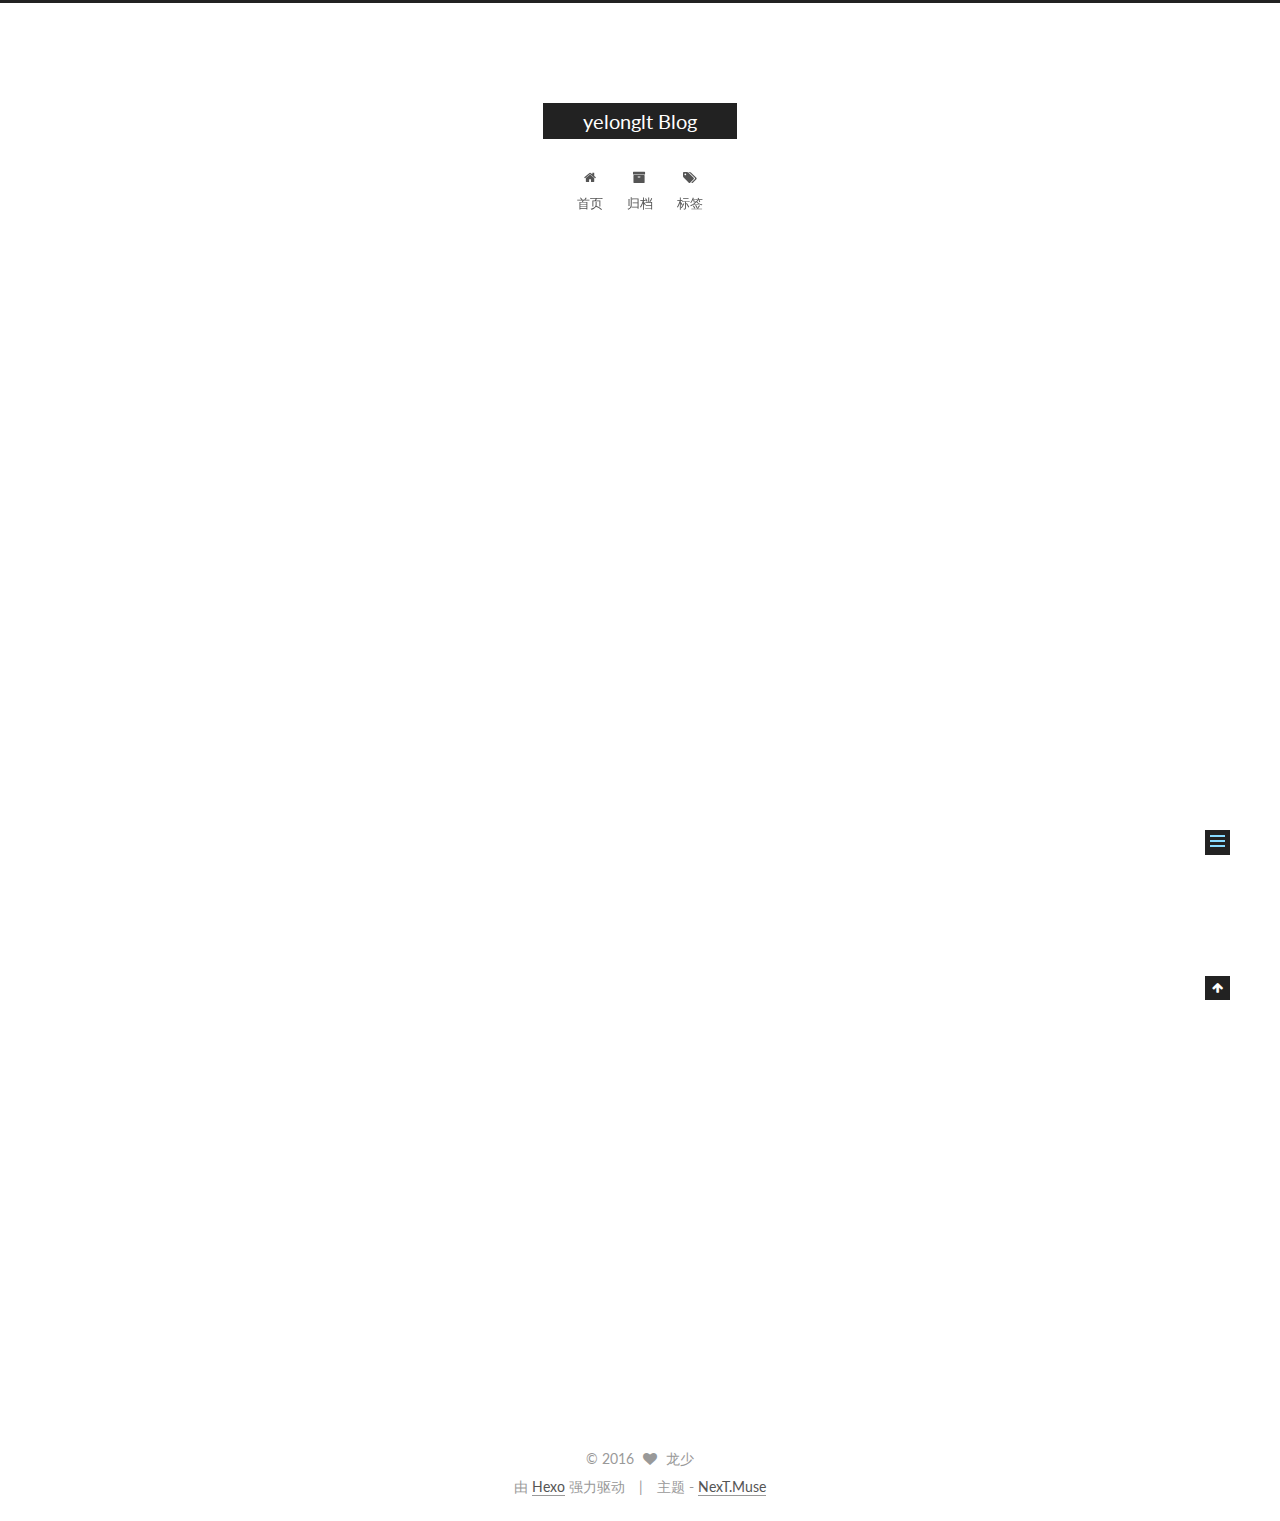
<file: 2016/08/10/hello-world/index.html>
<!doctype html>



  


<html class="theme-next muse use-motion">
<head>
  <meta charset="UTF-8"/>
<meta http-equiv="X-UA-Compatible" content="IE=edge,chrome=1" />
<meta name="viewport" content="width=device-width, initial-scale=1, maximum-scale=1"/>



<meta http-equiv="Cache-Control" content="no-transform" />
<meta http-equiv="Cache-Control" content="no-siteapp" />












  
  
  <link href="/vendors/fancybox/source/jquery.fancybox.css?v=2.1.5" rel="stylesheet" type="text/css" />




  
  
  
  

  
    
    
  

  

  

  

  

  
    
    
    <link href="//fonts.googleapis.com/css?family=Lato:300,300italic,400,400italic,700,700italic&subset=latin,latin-ext" rel="stylesheet" type="text/css">
  






<link href="/vendors/font-awesome/css/font-awesome.min.css?v=4.4.0" rel="stylesheet" type="text/css" />

<link href="/css/main.css?v=5.0.1" rel="stylesheet" type="text/css" />


  <meta name="keywords" content="Hexo, NexT" />








  <link rel="shortcut icon" type="image/x-icon" href="/favicon.ico?v=5.0.1" />






<meta name="description" content="Welcome to Hexo! This is your very first post. Check documentation for more info. If you get any problems when using Hexo, you can find the answer in troubleshooting or you can ask me on GitHub.
Quick">
<meta property="og:type" content="article">
<meta property="og:title" content="Hello World">
<meta property="og:url" content="http://yoursite.com/2016/08/10/hello-world/index.html">
<meta property="og:site_name" content="yelonglt Blog">
<meta property="og:description" content="Welcome to Hexo! This is your very first post. Check documentation for more info. If you get any problems when using Hexo, you can find the answer in troubleshooting or you can ask me on GitHub.
Quick">
<meta property="og:updated_time" content="2016-08-10T09:22:50.000Z">
<meta name="twitter:card" content="summary">
<meta name="twitter:title" content="Hello World">
<meta name="twitter:description" content="Welcome to Hexo! This is your very first post. Check documentation for more info. If you get any problems when using Hexo, you can find the answer in troubleshooting or you can ask me on GitHub.
Quick">



<script type="text/javascript" id="hexo.configuration">
  var NexT = window.NexT || {};
  var CONFIG = {
    scheme: 'Muse',
    sidebar: {"position":"left","display":"post"},
    fancybox: true,
    motion: true,
    duoshuo: {
      userId: 0,
      author: '博主'
    }
  };
</script>




  <link rel="canonical" href="http://yoursite.com/2016/08/10/hello-world/"/>

  <title> Hello World | yelonglt Blog </title>
</head>

<body itemscope itemtype="http://schema.org/WebPage" lang="zh-Hans">

  










  
  
    
  

  <div class="container one-collumn sidebar-position-left page-post-detail ">
    <div class="headband"></div>

    <header id="header" class="header" itemscope itemtype="http://schema.org/WPHeader">
      <div class="header-inner"><div class="site-meta ">
  

  <div class="custom-logo-site-title">
    <a href="/"  class="brand" rel="start">
      <span class="logo-line-before"><i></i></span>
      <span class="site-title">yelonglt Blog</span>
      <span class="logo-line-after"><i></i></span>
    </a>
  </div>
  <p class="site-subtitle"></p>
</div>

<div class="site-nav-toggle">
  <button>
    <span class="btn-bar"></span>
    <span class="btn-bar"></span>
    <span class="btn-bar"></span>
  </button>
</div>

<nav class="site-nav">
  

  
    <ul id="menu" class="menu">
      
        
        <li class="menu-item menu-item-home">
          <a href="/" rel="section">
            
              <i class="menu-item-icon fa fa-fw fa-home"></i> <br />
            
            首页
          </a>
        </li>
      
        
        <li class="menu-item menu-item-archives">
          <a href="/archives" rel="section">
            
              <i class="menu-item-icon fa fa-fw fa-archive"></i> <br />
            
            归档
          </a>
        </li>
      
        
        <li class="menu-item menu-item-tags">
          <a href="/tags" rel="section">
            
              <i class="menu-item-icon fa fa-fw fa-tags"></i> <br />
            
            标签
          </a>
        </li>
      

      
    </ul>
  

  
</nav>

 </div>
    </header>

    <main id="main" class="main">
      <div class="main-inner">
        <div class="content-wrap">
          <div id="content" class="content">
            

  <div id="posts" class="posts-expand">
    

  
  

  
  
  

  <article class="post post-type-normal " itemscope itemtype="http://schema.org/Article">

    
      <header class="post-header">

        
        
          <h1 class="post-title" itemprop="name headline">
            
            
              
                Hello World
              
            
          </h1>
        

        <div class="post-meta">
          <span class="post-time">
            <span class="post-meta-item-icon">
              <i class="fa fa-calendar-o"></i>
            </span>
            <span class="post-meta-item-text">发表于</span>
            <time itemprop="dateCreated" datetime="2016-08-10T17:22:50+08:00" content="2016-08-10">
              2016-08-10
            </time>
          </span>

          

          
            
          

          

          
          

          
        </div>
      </header>
    


    <div class="post-body" itemprop="articleBody">

      
      

      
        <p>Welcome to <a href="https://hexo.io/" target="_blank" rel="external">Hexo</a>! This is your very first post. Check <a href="https://hexo.io/docs/" target="_blank" rel="external">documentation</a> for more info. If you get any problems when using Hexo, you can find the answer in <a href="https://hexo.io/docs/troubleshooting.html" target="_blank" rel="external">troubleshooting</a> or you can ask me on <a href="https://github.com/hexojs/hexo/issues" target="_blank" rel="external">GitHub</a>.</p>
<h2 id="Quick-Start"><a href="#Quick-Start" class="headerlink" title="Quick Start"></a>Quick Start</h2><h3 id="Create-a-new-post"><a href="#Create-a-new-post" class="headerlink" title="Create a new post"></a>Create a new post</h3><figure class="highlight bash"><table><tr><td class="gutter"><pre><div class="line">1</div></pre></td><td class="code"><pre><div class="line">$ hexo new <span class="string">"My New Post"</span></div></pre></td></tr></table></figure>
<p>More info: <a href="https://hexo.io/docs/writing.html" target="_blank" rel="external">Writing</a></p>
<h3 id="Run-server"><a href="#Run-server" class="headerlink" title="Run server"></a>Run server</h3><figure class="highlight bash"><table><tr><td class="gutter"><pre><div class="line">1</div></pre></td><td class="code"><pre><div class="line">$ hexo server</div></pre></td></tr></table></figure>
<p>More info: <a href="https://hexo.io/docs/server.html" target="_blank" rel="external">Server</a></p>
<h3 id="Generate-static-files"><a href="#Generate-static-files" class="headerlink" title="Generate static files"></a>Generate static files</h3><figure class="highlight bash"><table><tr><td class="gutter"><pre><div class="line">1</div></pre></td><td class="code"><pre><div class="line">$ hexo generate</div></pre></td></tr></table></figure>
<p>More info: <a href="https://hexo.io/docs/generating.html" target="_blank" rel="external">Generating</a></p>
<h3 id="Deploy-to-remote-sites"><a href="#Deploy-to-remote-sites" class="headerlink" title="Deploy to remote sites"></a>Deploy to remote sites</h3><figure class="highlight bash"><table><tr><td class="gutter"><pre><div class="line">1</div></pre></td><td class="code"><pre><div class="line">$ hexo deploy</div></pre></td></tr></table></figure>
<p>More info: <a href="https://hexo.io/docs/deployment.html" target="_blank" rel="external">Deployment</a></p>

      
    </div>

    <div>
      
        

      
    </div>

    <div>
      
        

      
    </div>

    <footer class="post-footer">
      

      

      
      
    </footer>
  </article>



    <div class="post-spread">
      
    </div>
  </div>


          </div>
          


          
  <div class="comments" id="comments">
    
  </div>


        </div>
        
          
  
  <div class="sidebar-toggle">
    <div class="sidebar-toggle-line-wrap">
      <span class="sidebar-toggle-line sidebar-toggle-line-first"></span>
      <span class="sidebar-toggle-line sidebar-toggle-line-middle"></span>
      <span class="sidebar-toggle-line sidebar-toggle-line-last"></span>
    </div>
  </div>

  <aside id="sidebar" class="sidebar">
    <div class="sidebar-inner">

      

      
        <ul class="sidebar-nav motion-element">
          <li class="sidebar-nav-toc sidebar-nav-active" data-target="post-toc-wrap" >
            文章目录
          </li>
          <li class="sidebar-nav-overview" data-target="site-overview">
            站点概览
          </li>
        </ul>
      

      <section class="site-overview sidebar-panel ">
        <div class="site-author motion-element" itemprop="author" itemscope itemtype="http://schema.org/Person">
          <img class="site-author-image" itemprop="image"
               src="/images/avatar.jpg"
               alt="龙少" />
          <p class="site-author-name" itemprop="name">龙少</p>
          <p class="site-description motion-element" itemprop="description"></p>
        </div>
        <nav class="site-state motion-element">
          <div class="site-state-item site-state-posts">
            <a href="/archives">
              <span class="site-state-item-count">1</span>
              <span class="site-state-item-name">日志</span>
            </a>
          </div>

          

          

        </nav>

        

        <div class="links-of-author motion-element">
          
        </div>

        
        

        
        

      </section>

      
        <section class="post-toc-wrap motion-element sidebar-panel sidebar-panel-active">
          <div class="post-toc">
            
              
            
            
              <div class="post-toc-content"><ol class="nav"><li class="nav-item nav-level-2"><a class="nav-link" href="#Quick-Start"><span class="nav-number">1.</span> <span class="nav-text">Quick Start</span></a><ol class="nav-child"><li class="nav-item nav-level-3"><a class="nav-link" href="#Create-a-new-post"><span class="nav-number">1.1.</span> <span class="nav-text">Create a new post</span></a></li><li class="nav-item nav-level-3"><a class="nav-link" href="#Run-server"><span class="nav-number">1.2.</span> <span class="nav-text">Run server</span></a></li><li class="nav-item nav-level-3"><a class="nav-link" href="#Generate-static-files"><span class="nav-number">1.3.</span> <span class="nav-text">Generate static files</span></a></li><li class="nav-item nav-level-3"><a class="nav-link" href="#Deploy-to-remote-sites"><span class="nav-number">1.4.</span> <span class="nav-text">Deploy to remote sites</span></a></li></ol></li></ol></div>
            
          </div>
        </section>
      

    </div>
  </aside>


        
      </div>
    </main>

    <footer id="footer" class="footer">
      <div class="footer-inner">
        <div class="copyright" >
  
  &copy; 
  <span itemprop="copyrightYear">2016</span>
  <span class="with-love">
    <i class="fa fa-heart"></i>
  </span>
  <span class="author" itemprop="copyrightHolder">龙少</span>
</div>

<div class="powered-by">
  由 <a class="theme-link" href="https://hexo.io">Hexo</a> 强力驱动
</div>

<div class="theme-info">
  主题 -
  <a class="theme-link" href="https://github.com/iissnan/hexo-theme-next">
    NexT.Muse
  </a>
</div>

        

        
      </div>
    </footer>

    <div class="back-to-top">
      <i class="fa fa-arrow-up"></i>
    </div>
  </div>

  

<script type="text/javascript">
  if (Object.prototype.toString.call(window.Promise) !== '[object Function]') {
    window.Promise = null;
  }
</script>









  



  
  <script type="text/javascript" src="/vendors/jquery/index.js?v=2.1.3"></script>

  
  <script type="text/javascript" src="/vendors/fastclick/lib/fastclick.min.js?v=1.0.6"></script>

  
  <script type="text/javascript" src="/vendors/jquery_lazyload/jquery.lazyload.js?v=1.9.7"></script>

  
  <script type="text/javascript" src="/vendors/velocity/velocity.min.js?v=1.2.1"></script>

  
  <script type="text/javascript" src="/vendors/velocity/velocity.ui.min.js?v=1.2.1"></script>

  
  <script type="text/javascript" src="/vendors/fancybox/source/jquery.fancybox.pack.js?v=2.1.5"></script>


  


  <script type="text/javascript" src="/js/src/utils.js?v=5.0.1"></script>

  <script type="text/javascript" src="/js/src/motion.js?v=5.0.1"></script>



  
  

  
  <script type="text/javascript" src="/js/src/scrollspy.js?v=5.0.1"></script>
<script type="text/javascript" src="/js/src/post-details.js?v=5.0.1"></script>



  


  <script type="text/javascript" src="/js/src/bootstrap.js?v=5.0.1"></script>



  



  




  
  

  

  

  

</body>
</html>
</file>
<file: css/main.css>
/* normalize.css v3.0.2 | MIT License | git.io/normalize */
html {
  font-family: sans-serif; /* 1 */
  -ms-text-size-adjust: 100%; /* 2 */
  -webkit-text-size-adjust: 100%; /* 2 */
}
body {
  margin: 0;
}
article,
aside,
details,
figcaption,
figure,
footer,
header,
hgroup,
main,
menu,
nav,
section,
summary {
  display: block;
}
audio,
canvas,
progress,
video {
  display: inline-block; /* 1 */
  vertical-align: baseline; /* 2 */
}
audio:not([controls]) {
  display: none;
  height: 0;
}
[hidden],
template {
  display: none;
}
a {
  background-color: transparent;
}
a:active,
a:hover {
  outline: 0;
}
abbr[title] {
  border-bottom: 1px dotted;
}
b,
strong {
  font-weight: bold;
}
dfn {
  font-style: italic;
}
h1 {
  font-size: 2em;
  margin: 0.67em 0;
}
mark {
  background: #ff0;
  color: #000;
}
small {
  font-size: 80%;
}
sub,
sup {
  font-size: 75%;
  line-height: 0;
  position: relative;
  vertical-align: baseline;
}
sup {
  top: -0.5em;
}
sub {
  bottom: -0.25em;
}
img {
  border: 0;
}
svg:not(:root) {
  overflow: hidden;
}
figure {
  margin: 1em 40px;
}
hr {
  -moz-box-sizing: content-box;
  box-sizing: content-box;
  height: 0;
}
pre {
  overflow: auto;
}
code,
kbd,
pre,
samp {
  font-family: monospace, monospace;
  font-size: 1em;
}
button,
input,
optgroup,
select,
textarea {
  color: inherit; /* 1 */
  font: inherit; /* 2 */
  margin: 0; /* 3 */
}
button {
  overflow: visible;
}
button,
select {
  text-transform: none;
}
button,
html input[type="button"],
input[type="reset"],
input[type="submit"] {
  -webkit-appearance: button; /* 2 */
  cursor: pointer; /* 3 */
}
button[disabled],
html input[disabled] {
  cursor: default;
}
button::-moz-focus-inner,
input::-moz-focus-inner {
  border: 0;
  padding: 0;
}
input {
  line-height: normal;
}
input[type="checkbox"],
input[type="radio"] {
  box-sizing: border-box; /* 1 */
  padding: 0; /* 2 */
}
input[type="number"]::-webkit-inner-spin-button,
input[type="number"]::-webkit-outer-spin-button {
  height: auto;
}
input[type="search"] {
  -webkit-appearance: textfield; /* 1 */
  -moz-box-sizing: content-box;
  -webkit-box-sizing: content-box; /* 2 */
  box-sizing: content-box;
}
input[type="search"]::-webkit-search-cancel-button,
input[type="search"]::-webkit-search-decoration {
  -webkit-appearance: none;
}
fieldset {
  border: 1px solid #c0c0c0;
  margin: 0 2px;
  padding: 0.35em 0.625em 0.75em;
}
legend {
  border: 0; /* 1 */
  padding: 0; /* 2 */
}
textarea {
  overflow: auto;
}
optgroup {
  font-weight: bold;
}
table {
  border-collapse: collapse;
  border-spacing: 0;
}
td,
th {
  padding: 0;
}
::selection {
  background: #262a30;
  color: #fff;
}
body {
  position: relative;
  font-family: 'Lato', "PingFang SC", "Microsoft YaHei", sans-serif;
  font-size: 14px;
  line-height: 2;
  color: #555;
  background: #fff;
}
@media (max-width: 767px) {
  body {
    padding-right: 0 !important;
  }
}
@media (min-width: 768px) and (max-width: 991px) {
  body {
    padding-right: 0 !important;
  }
}
@media (min-width: 1600px) {
  body {
    font-size: 16px;
  }
}
h1,
h2,
h3,
h4,
h5,
h6 {
  margin: 0;
  padding: 0;
  font-weight: bold;
  line-height: 1.5;
  font-family: 'Lato', "PingFang SC", "Microsoft YaHei", sans-serif;
}
h2,
h3,
h4,
h5,
h6 {
  margin: 20px 0 15px;
}
h1 {
  font-size: 22px;
}
@media (max-width: 767px) {
  h1 {
    font-size: 18px;
  }
}
h2 {
  font-size: 20px;
}
@media (max-width: 767px) {
  h2 {
    font-size: 16px;
  }
}
h3 {
  font-size: 18px;
}
@media (max-width: 767px) {
  h3 {
    font-size: 14px;
  }
}
h4 {
  font-size: 16px;
}
@media (max-width: 767px) {
  h4 {
    font-size: 12px;
  }
}
h5 {
  font-size: 14px;
}
@media (max-width: 767px) {
  h5 {
    font-size: 10px;
  }
}
h6 {
  font-size: 12px;
}
@media (max-width: 767px) {
  h6 {
    font-size: 8px;
  }
}
p {
  margin: 0 0 25px 0;
}
a {
  color: #555;
  text-decoration: none;
  border-bottom: 1px solid #999;
  word-wrap: break-word;
}
a:hover {
  color: #222;
  border-bottom-color: #222;
}
ul {
  list-style: none;
}
blockquote {
  margin: 0;
  padding: 0;
}
img {
  display: block;
  margin: auto;
  max-width: 100%;
  height: auto;
}
hr {
  margin: 40px 0;
  height: 3px;
  border: none;
  background-color: #ddd;
  background-image: repeating-linear-gradient(-45deg, #fff, #fff 4px, transparent 4px, transparent 8px);
}
blockquote {
  padding: 0 15px;
  color: #666;
  border-left: 4px solid #ddd;
}
blockquote cite::before {
  content: "-";
  padding: 0 5px;
}
dt {
  font-weight: 700;
}
dd {
  margin: 0;
  padding: 0;
}
.text-left {
  text-align: left;
}
.text-center {
  text-align: center;
}
.text-right {
  text-align: right;
}
.text-justify {
  text-align: justify;
}
.text-nowrap {
  white-space: nowrap;
}
.text-lowercase {
  text-transform: lowercase;
}
.text-uppercase {
  text-transform: uppercase;
}
.text-capitalize {
  text-transform: capitalize;
}
.center-block {
  display: block;
  margin-left: auto;
  margin-right: auto;
}
.clearfix:before,
.clearfix:after {
  content: " ";
  display: table;
}
.clearfix:after {
  clear: both;
}
.pullquote {
  width: 45%;
}
.pullquote.left {
  float: left;
  margin-left: 5px;
  margin-right: 10px;
}
.pullquote.right {
  float: right;
  margin-left: 10px;
  margin-right: 5px;
}
.affix.affix.affix {
  position: fixed;
}
.translation {
  margin-top: -20px;
  font-size: 14px;
  color: #999;
}
.scrollbar-measure {
  width: 100px;
  height: 100px;
  overflow: scroll;
  position: absolute;
  top: -9999px;
}
.use-motion .motion-element {
  opacity: 0;
}
#local-search-input {
  padding: 3px;
  border: none;
  text-indent: 14px;
  border-radius: 0;
  width: 140px;
  outline: none;
  border-bottom: 1px solid #999;
  background: inherit;
  opacity: 0.5;
}
#local-search-input:focus {
  opacity: 1;
}
.search-icon {
  position: absolute;
  top: 9px;
}
table {
  margin: 20px 0;
  width: 100%;
  border-collapse: collapse;
  border-spacing: 0;
  border: 1px solid #ddd;
  font-size: 14px;
  table-layout: fixed;
  word-wrap: break-all;
}
table>tbody>tr:nth-of-type(odd) {
  background-color: #f9f9f9;
}
table>tbody>tr:hover {
  background-color: #f5f5f5;
}
caption,
th,
td {
  padding: 8px;
  text-align: left;
  vertical-align: middle;
  font-weight: normal;
}
th,
td {
  border-bottom: 3px solid #ddd;
  border-right: 1px solid #eee;
}
th {
  padding-bottom: 10px;
  font-weight: 700;
}
td {
  border-bottom-width: 1px;
}
html,
body {
  height: 100%;
}
.container {
  position: relative;
  min-height: 100%;
}
.header-inner {
  margin: 0 auto;
  padding: 100px 0 70px;
  width: 700px;
}
@media (min-width: 1600px) {
  .container .header-inner {
    width: 900px;
  }
}
.main {
  padding-bottom: 150px;
}
.main-inner {
  margin: 0 auto;
  width: 700px;
}
@media (min-width: 1600px) {
  .container .main-inner {
    width: 900px;
  }
}
.footer {
  position: absolute;
  left: 0;
  bottom: 0;
  width: 100%;
  min-height: 50px;
}
.footer-inner {
  box-sizing: border-box;
  margin: 20px auto;
  width: 700px;
}
@media (min-width: 1600px) {
  .container .footer-inner {
    width: 900px;
  }
}
pre,
.highlight {
  overflow: auto;
  margin: 20px 0;
  padding: 15px;
  font-size: 13px;
  color: #4d4d4c;
  background: #f7f7f7;
  line-height: 1.6;
}
pre,
code {
  font-family: consolas, Menlo, "PingFang SC", "Microsoft YaHei", monospace;
}
code {
  padding: 2px 4px;
  word-break: break-all;
  color: #555;
  background: #eee;
  border-radius: 4px;
  font-size: 13px;
}
pre code {
  padding: 0;
  color: #4d4d4c;
  background: none;
  text-shadow: none;
}
.highlight pre {
  border: none;
  margin: 0;
  padding: 1px;
}
.highlight table {
  margin: 0;
  width: auto;
  border: none;
}
.highlight td {
  border: none;
  padding: 0;
}
.highlight figcaption {
  font-size: 1em;
  color: #4d4d4c;
  line-height: 1em;
  margin-bottom: 1em;
}
.highlight figcaption:before,
.highlight figcaption:after {
  content: " ";
  display: table;
}
.highlight figcaption:after {
  clear: both;
}
.highlight figcaption a {
  float: right;
  color: #4d4d4c;
}
.highlight figcaption a:hover {
  border-bottom-color: #4d4d4c;
}
.highlight .gutter pre {
  color: #666;
  text-align: right;
  padding-right: 20px;
}
.highlight .line {
  height: 20px;
}
.gist table {
  width: auto;
}
.gist table td {
  border: none;
}
pre .comment {
  color: #8e908c;
}
pre .variable,
pre .attribute,
pre .tag,
pre .regexp,
pre .ruby .constant,
pre .xml .tag .title,
pre .xml .pi,
pre .xml .doctype,
pre .html .doctype,
pre .css .id,
pre .css .class,
pre .css .pseudo {
  color: #c82829;
}
pre .number,
pre .preprocessor,
pre .built_in,
pre .literal,
pre .params,
pre .constant,
pre .command {
  color: #f5871f;
}
pre .ruby .class .title,
pre .css .rules .attribute,
pre .string,
pre .value,
pre .inheritance,
pre .header,
pre .ruby .symbol,
pre .xml .cdata,
pre .special,
pre .number,
pre .formula {
  color: #718c00;
}
pre .title,
pre .css .hexcolor {
  color: #3e999f;
}
pre .function,
pre .python .decorator,
pre .python .title,
pre .ruby .function .title,
pre .ruby .title .keyword,
pre .perl .sub,
pre .javascript .title,
pre .coffeescript .title {
  color: #4271ae;
}
pre .keyword,
pre .javascript .function {
  color: #8959a8;
}
.full-image.full-image.full-image {
  border: none;
  max-width: 100%;
  width: auto;
  margin: 20px auto;
}
@media (min-width: 992px) {
  .full-image.full-image.full-image {
    max-width: none;
    width: 126%;
    margin: 0 -13%;
  }
}
.blockquote-center,
.page-home .post-type-quote blockquote,
.page-post-detail .post-type-quote blockquote {
  position: relative;
  margin: 40px 0;
  padding: 0;
  border-left: none;
  text-align: center;
}
.blockquote-center::before,
.page-home .post-type-quote blockquote::before,
.page-post-detail .post-type-quote blockquote::before,
.blockquote-center::after,
.page-home .post-type-quote blockquote::after,
.page-post-detail .post-type-quote blockquote::after {
  position: absolute;
  content: ' ';
  display: block;
  width: 100%;
  height: 24px;
  opacity: 0.2;
  background-repeat: no-repeat;
  background-position: 0 -6px;
  background-size: 22px 22px;
}
.blockquote-center::before,
.page-home .post-type-quote blockquote::before,
.page-post-detail .post-type-quote blockquote::before {
  top: -20px;
  background-image: url("../images/quote-l.svg");
  border-top: 1px solid #ccc;
}
.blockquote-center::after,
.page-home .post-type-quote blockquote::after,
.page-post-detail .post-type-quote blockquote::after {
  bottom: -20px;
  background-image: url("../images/quote-r.svg");
  border-bottom: 1px solid #ccc;
  background-position: 100% 8px;
}
.blockquote-center p,
.page-home .post-type-quote blockquote p,
.page-post-detail .post-type-quote blockquote p,
.blockquote-center div,
.page-home .post-type-quote blockquote div,
.page-post-detail .post-type-quote blockquote div {
  text-align: center;
}
.post .post-body .group-picture img {
  box-sizing: border-box;
  padding: 0 3px;
  border: none;
}
.post .group-picture-row {
  overflow: hidden;
  margin-top: 6px;
}
.post .group-picture-row:first-child {
  margin-top: 0;
}
.post .group-picture-column {
  float: left;
}
.page-post-detail .post-body .group-picture-column {
  float: none;
  margin-top: 10px;
  width: auto !important;
}
.page-post-detail .post-body .group-picture-column img {
  margin: 0 auto;
}
.page-archive .group-picture-container {
  overflow: hidden;
}
.page-archive .group-picture-row {
  float: left;
}
.page-archive .group-picture-row:first-child {
  margin-top: 6px;
}
.page-archive .group-picture-column {
  max-width: 150px;
  max-height: 150px;
}
.btn {
  display: inline-block;
  padding: 0 20px;
  font-size: 14px;
  color: #fff;
  background: #222;
  border: 2px solid #222;
  text-decoration: none;
  border-radius: 0;
  transition-property: background-color;
  transition-duration: 0.2s;
  transition-timing-function: ease-in-out;
  transition-delay: 0s;
}
.btn:hover,
.post-more-link .btn:hover {
  border-color: #222;
  color: #222;
  background: #fff;
}
.btn-bar {
  display: block;
  width: 22px;
  height: 2px;
  background: #555;
  border-radius: 1px;
}
.btn-bar+.btn-bar {
  margin-top: 4px;
}
.pagination {
  margin: 120px 0 40px;
  text-align: center;
  border-top: 1px solid #eee;
}
.page-number-basic,
.pagination .prev,
.pagination .next,
.pagination .page-number,
.pagination .space {
  display: inline-block;
  position: relative;
  top: -1px;
  margin: 0 10px;
  padding: 0 10px;
  line-height: 30px;
}
@media (max-width: 767px) {
  .page-number-basic,
  .pagination .prev,
  .pagination .next,
  .pagination .page-number,
  .pagination .space {
    margin: 0 5px;
  }
}
.pagination .prev,
.pagination .next,
.pagination .page-number {
  border-bottom: 0;
  border-top: 1px solid #eee;
  transition-property: border-color;
  transition-duration: 0.2s;
  transition-timing-function: ease-in-out;
  transition-delay: 0s;
}
.pagination .prev:hover,
.pagination .next:hover,
.pagination .page-number:hover {
  border-top-color: #222;
}
.pagination .space {
  padding: 0;
  margin: 0;
}
.pagination .prev {
  margin-left: 0;
}
.pagination .next {
  margin-right: 0;
}
.pagination .page-number.current {
  color: #fff;
  background: #ccc;
  border-top-color: #ccc;
}
@media (max-width: 767px) {
  .pagination {
    border-top: none;
  }
  .pagination .prev,
  .pagination .next,
  .pagination .page-number {
    margin-bottom: 10px;
    border-top: 0;
    border-bottom: 1px solid #eee;
  }
  .pagination .prev:hover,
  .pagination .next:hover,
  .pagination .page-number:hover {
    border-bottom-color: #222;
  }
}
.comments {
  margin: 60px 20px 0;
}
.tag-cloud {
  text-align: center;
}
.tag-cloud a {
  display: inline-block;
  margin: 10px;
}
.back-to-top {
  box-sizing: border-box;
  position: fixed;
  bottom: -100px;
  right: 50px;
  z-index: 1050;
  padding: 0 6px;
  width: 25px;
  background: #222;
  font-size: 12px;
  opacity: 1;
  color: #fff;
  cursor: pointer;
  text-align: center;
  -webkit-transform: translateZ(0);
  transition-property: bottom;
  transition-duration: 0.2s;
  transition-timing-function: ease-in-out;
  transition-delay: 0s;
}
@media (max-width: 767px) {
  .back-to-top {
    display: none;
  }
}
@media (min-width: 768px) and (max-width: 991px) {
  .back-to-top {
    display: none;
  }
}
.back-to-top.back-to-top-on {
  bottom: 19px;
}
.header {
  background: #fff;
}
.header-inner {
  position: relative;
}
.headband {
  height: 3px;
  background: #222;
}
.site-meta {
  margin: 0;
  text-align: center;
}
@media (max-width: 767px) {
  .site-meta {
    text-align: center;
  }
}
.brand {
  position: relative;
  display: inline-block;
  padding: 0 40px;
  color: #fff;
  background: #222;
  border-bottom: none;
}
.brand:hover {
  color: #fff;
}
.logo {
  display: inline-block;
  margin-right: 5px;
  line-height: 36px;
  vertical-align: top;
}
.site-title {
  display: inline-block;
  vertical-align: top;
  line-height: 36px;
  font-size: 20px;
  font-weight: normal;
  font-family: 'Lato', "PingFang SC", "Microsoft YaHei", sans-serif;
}
.site-subtitle {
  margin-top: 10px;
  font-size: 13px;
  color: #999;
}
.use-motion .brand {
  opacity: 0;
}
.use-motion .logo,
.use-motion .site-title,
.use-motion .site-subtitle {
  opacity: 0;
  position: relative;
  top: -10px;
}
.site-nav-toggle {
  display: none;
  position: absolute;
  top: 10px;
  left: 10px;
}
@media (max-width: 767px) {
  .site-nav-toggle {
    display: block;
  }
}
.site-nav-toggle button {
  margin-top: 2px;
  padding: 9px 10px;
  background: transparent;
  border: none;
}
@media (max-width: 767px) {
  .site-nav {
    display: none;
    margin: 0 -10px;
    padding: 0 10px;
    clear: both;
    border-top: 1px solid #ddd;
  }
}
@media (min-width: 768px) and (max-width: 991px) {
  .site-nav {
    display: block !important;
  }
}
@media (min-width: 992px) {
  .site-nav {
    display: block !important;
  }
}
.menu {
  margin-top: 20px;
  padding-left: 0;
  text-align: center;
}
.menu .menu-item {
  display: inline-block;
  margin: 0 10px;
}
@media screen and (max-width: 767px) {
  .menu .menu-item {
    margin-top: 10px;
  }
}
.menu .menu-item a {
  display: block;
  font-size: 13px;
  text-transform: capitalize;
  line-height: inherit;
  border-bottom: 1px solid transparent;
  transition-property: border-color;
  transition-duration: 0.2s;
  transition-timing-function: ease-in-out;
  transition-delay: 0s;
}
.menu .menu-item a:hover {
  border-bottom-color: #222;
}
.menu .menu-item .fa {
  margin-right: 5px;
}
.use-motion .menu-item {
  opacity: 0;
}
.post-body {
  font-family: 'Lato', "PingFang SC", "Microsoft YaHei", sans-serif;
}
@media (max-width: 767px) {
  .post-body {
    word-break: break-word;
  }
}
.post-body .fancybox img {
  display: block !important;
  margin: 0 auto;
  cursor: pointer;
  cursor: zoom-in;
  cursor: -webkit-zoom-in;
}
.post-body .image-caption,
.post-body .figure .caption {
  margin: 10px auto 15px;
  text-align: center;
  font-size: 14px;
  color: #999;
  font-weight: bold;
  line-height: 1;
}
.post-sticky-flag {
  display: inline-block;
  font-size: 16px;
  -ms-transform: rotate(30deg);
  -webkit-transform: rotate(30deg);
  -moz-transform: rotate(30deg);
  -ms-transform: rotate(30deg);
  -o-transform: rotate(30deg);
  transform: rotate(30deg);
}
.posts-expand {
  padding-top: 40px;
}
@media (max-width: 767px) {
  .posts-expand {
    margin: 0 20px;
  }
  .post-body pre,
  .post-body .highlight {
    padding: 10px;
  }
  .post-body pre .gutter pre,
  .post-body .highlight .gutter pre {
    padding-right: 10px;
  }
}
@media (min-width: 992px) {
  .posts-expand .post-body {
    text-align: justify;
  }
}
.posts-expand .post-body h2,
.posts-expand .post-body h3,
.posts-expand .post-body h4,
.posts-expand .post-body h5,
.posts-expand .post-body h6 {
  padding-top: 10px;
}
.posts-expand .post-body h2 .header-anchor,
.posts-expand .post-body h3 .header-anchor,
.posts-expand .post-body h4 .header-anchor,
.posts-expand .post-body h5 .header-anchor,
.posts-expand .post-body h6 .header-anchor {
  float: right;
  margin-left: 10px;
  color: #ccc;
  border-bottom-style: none;
  visibility: hidden;
}
.posts-expand .post-body h2 .header-anchor:hover,
.posts-expand .post-body h3 .header-anchor:hover,
.posts-expand .post-body h4 .header-anchor:hover,
.posts-expand .post-body h5 .header-anchor:hover,
.posts-expand .post-body h6 .header-anchor:hover {
  color: inherit;
}
.posts-expand .post-body h2:hover .header-anchor,
.posts-expand .post-body h3:hover .header-anchor,
.posts-expand .post-body h4:hover .header-anchor,
.posts-expand .post-body h5:hover .header-anchor,
.posts-expand .post-body h6:hover .header-anchor {
  visibility: visible;
}
.posts-expand .post-body ul li {
  list-style: circle;
}
.posts-expand .post-body img {
  box-sizing: border-box;
  margin: auto;
  padding: 3px;
  border: 1px solid #ddd;
}
.posts-expand .fancybox img {
  margin: 0 auto;
}
@media (max-width: 767px) {
  .posts-collapse {
    margin: 0 20px;
  }
  .posts-collapse .post-title,
  .posts-collapse .post-meta {
    display: block;
    width: auto;
    text-align: left;
  }
}
.posts-collapse {
  position: relative;
  z-index: 1010;
  margin-left: 55px;
}
.posts-collapse::after {
  content: " ";
  position: absolute;
  top: 20px;
  left: 0;
  margin-left: -2px;
  width: 4px;
  height: 100%;
  background: #f5f5f5;
  z-index: -1;
}
@media (max-width: 767px) {
  .posts-collapse {
    margin: 0 20px;
  }
}
.posts-collapse .collection-title {
  position: relative;
  margin: 60px 0;
}
.posts-collapse .collection-title h2 {
  margin-left: 20px;
}
.posts-collapse .collection-title small {
  color: #bbb;
}
.posts-collapse .collection-title::before {
  content: " ";
  position: absolute;
  left: 0;
  top: 50%;
  margin-left: -4px;
  margin-top: -4px;
  width: 8px;
  height: 8px;
  background: #bbb;
  border-radius: 50%;
}
.posts-collapse .post {
  margin: 30px 0;
}
.posts-collapse .post-header {
  position: relative;
  transition-duration: 0.2s;
  transition-timing-function: ease-in-out;
  transition-delay: 0s;
  transition-property: border;
  border-bottom: 1px dashed #ccc;
}
.posts-collapse .post-header::before {
  content: " ";
  position: absolute;
  left: 0;
  top: 12px;
  width: 6px;
  height: 6px;
  margin-left: -4px;
  background: #bbb;
  border-radius: 50%;
  border: 1px solid #fff;
  transition-duration: 0.2s;
  transition-timing-function: ease-in-out;
  transition-delay: 0s;
  transition-property: background;
}
.posts-collapse .post-header:hover {
  border-bottom-color: #666;
}
.posts-collapse .post-header:hover::before {
  background: #222;
}
.posts-collapse .post-meta {
  position: absolute;
  font-size: 12px;
  left: 20px;
  top: 5px;
}
.posts-collapse .post-comments-count {
  display: none;
}
.posts-collapse .post-title {
  margin-left: 60px;
  font-size: 16px;
  font-weight: normal;
  line-height: inherit;
}
.posts-collapse .post-title::after {
  margin-left: 3px;
  opacity: 0.6;
}
.posts-collapse .post-title a {
  color: #666;
  border-bottom: none;
}
.page-home .post-type-quote .post-header,
.page-post-detail .post-type-quote .post-header,
.page-home .post-type-quote .post-tags,
.page-post-detail .post-type-quote .post-tags {
  display: none;
}
.posts-expand .post-title {
  font-size: 26px;
  text-align: center;
  word-break: break-word;
  font-weight: 400;
}
@media (max-width: 767px) {
  .posts-expand .post-title {
    font-size: 22px;
  }
}
.posts-expand .post-title-link {
  display: inline-block;
  position: relative;
  color: #555;
  border-bottom: none;
  line-height: 1.2;
  vertical-align: top;
}
.posts-expand .post-title-link::before {
  content: "";
  position: absolute;
  width: 100%;
  height: 2px;
  bottom: 0;
  left: 0;
  background-color: #000;
  visibility: hidden;
  -webkit-transform: scaleX(0);
  -moz-transform: scaleX(0);
  -ms-transform: scaleX(0);
  -o-transform: scaleX(0);
  transform: scaleX(0);
  transition-duration: 0.2s;
  transition-timing-function: ease-in-out;
  transition-delay: 0s;
}
.posts-expand .post-title-link:hover::before {
  visibility: visible;
  -webkit-transform: scaleX(1);
  -moz-transform: scaleX(1);
  -ms-transform: scaleX(1);
  -o-transform: scaleX(1);
  transform: scaleX(1);
}
.posts-expand .post-title-link .fa {
  font-size: 16px;
}
.posts-expand .post-meta {
  margin: 3px 0 60px 0;
  color: #999;
  font-family: 'Lato', "PingFang SC", "Microsoft YaHei", sans-serif;
  font-size: 12px;
  text-align: center;
}
.posts-expand .post-meta .post-category-list {
  display: inline-block;
  margin: 0;
  padding: 3px;
}
.posts-expand .post-meta .post-category-list-link {
  color: #999;
}
.post-meta-item-icon {
  display: none;
  margin-right: 3px;
}
@media (min-width: 768px) and (max-width: 991px) {
  .post-meta-item-icon {
    display: inline-block;
  }
}
@media (max-width: 767px) {
  .post-meta-item-icon {
    display: inline-block;
  }
}
@media (min-width: 768px) and (max-width: 991px) {
  .post-meta-item-text {
    display: none;
  }
}
@media (max-width: 767px) {
  .post-meta-item-text {
    display: none;
  }
}
@media (max-width: 767px) {
  .posts-expand .post-comments-count {
    display: none;
  }
}
.post-more-link {
  margin-top: 50px;
}
.post-more-link .btn {
  color: #fff;
  font-size: 14px;
  background: #222;
  border-radius: 0;
  line-height: 2;
}
.posts-expand .post-tags {
  margin-top: 40px;
  text-align: center;
}
.posts-expand .post-tags a {
  display: inline-block;
  margin-right: 10px;
  font-size: 13px;
}
.post-nav {
  overflow: hidden;
  margin-top: 60px;
  padding: 10px;
  white-space: nowrap;
  border-top: 1px solid #eee;
}
.post-nav-item {
  display: inline-block;
  width: 50%;
  white-space: normal;
}
.post-nav-item a {
  position: relative;
  display: inline-block;
  line-height: 25px;
  font-size: 14px;
  color: #555;
  border-bottom: none;
}
.post-nav-item a:hover {
  color: #222;
  border-bottom: none;
}
.post-nav-item a:active {
  top: 2px;
}
.post-nav-item a i {
  font-size: 12px;
}
.post-nav-prev {
  text-align: right;
}
.posts-expand .post-eof {
  display: block;
  margin: 80px auto 60px;
  width: 8%;
  height: 1px;
  background: #ccc;
  text-align: center;
}
.post:last-child .post-eof.post-eof.post-eof {
  display: none;
}
.post-gallery {
  display: table;
  table-layout: fixed;
  width: 100%;
  border-collapse: separate;
}
.post-gallery-row {
  display: table-row;
}
.post-gallery .post-gallery-img {
  display: table-cell;
  text-align: center;
  vertical-align: middle;
  border: none;
}
.post-gallery .post-gallery-img img {
  max-width: 100%;
  max-height: 100%;
  border: none;
}
.fancybox-close,
.fancybox-close:hover {
  border: none;
}
.sidebar {
  position: fixed;
  right: 0;
  top: 0;
  bottom: 0;
  width: 0;
  z-index: 1040;
  box-shadow: inset 0 2px 6px #000;
  background: #222;
  -webkit-transform: translateZ(0);
}
.sidebar a {
  color: #999;
  border-bottom-color: #555;
}
.sidebar a:hover {
  color: #eee;
}
@media (min-width: 768px) and (max-width: 991px) {
  .sidebar {
    display: none !important;
  }
}
@media (max-width: 767px) {
  .sidebar {
    display: none !important;
  }
}
.sidebar-inner {
  position: relative;
  padding: 20px 10px;
  color: #999;
  text-align: center;
}
.sidebar-toggle {
  position: fixed;
  right: 50px;
  bottom: 45px;
  width: 15px;
  height: 15px;
  padding: 5px;
  background: #222;
  line-height: 0;
  z-index: 1050;
  cursor: pointer;
  -webkit-transform: translateZ(0);
}
@media (min-width: 768px) and (max-width: 991px) {
  .sidebar-toggle {
    display: none;
  }
}
@media (max-width: 767px) {
  .sidebar-toggle {
    display: none;
  }
}
.sidebar-toggle-line {
  position: relative;
  display: inline-block;
  vertical-align: top;
  height: 2px;
  width: 100%;
  background: #fff;
  margin-top: 3px;
}
.sidebar-toggle-line:first-child {
  margin-top: 0;
}
.site-author-image {
  display: block;
  margin: 0 auto;
  padding: 2px;
  max-width: 96px;
  height: auto;
  border: 2px solid #333;
}
.site-author-name {
  margin: 5px 0 0;
  text-align: center;
  color: #f5f5f5;
  font-weight: normal;
}
.site-description {
  margin-top: 5px;
  text-align: center;
  font-size: 14px;
  color: #999;
}
.site-state {
  overflow: hidden;
  line-height: 1.4;
  white-space: nowrap;
  text-align: center;
}
.site-state-item {
  display: inline-block;
  padding: 0 15px;
  border-left: 1px solid #333;
}
.site-state-item:first-child {
  border-left: none;
}
.site-state-item a {
  border-bottom: none;
}
.site-state-item-count {
  display: block;
  text-align: center;
  color: inherit;
  font-weight: 600;
  font-size: 18px;
}
.site-state-item-name {
  font-size: 13px;
  color: inherit;
}
.feed-link {
  margin-top: 20px;
}
.feed-link a {
  display: inline-block;
  padding: 0 15px;
  color: #fc6423;
  border: 1px solid #fc6423;
  border-radius: 4px;
}
.feed-link a i {
  color: #fc6423;
  font-size: 14px;
}
.feed-link a:hover {
  color: #fff;
  background: #fc6423;
}
.feed-link a:hover i {
  color: #fff;
}
.links-of-author {
  margin-top: 20px;
}
.links-of-author a {
  display: inline-block;
  vertical-align: middle;
  margin-right: 10px;
  margin-bottom: 10px;
  border-bottom-color: #555;
  font-size: 13px;
}
.links-of-author a:before {
  display: inline-block;
  vertical-align: middle;
  margin-right: 3px;
  content: " ";
  width: 4px;
  height: 4px;
  border-radius: 50%;
  background: #af535e;
}
.links-of-blogroll {
  font-size: 13px;
}
.links-of-blogroll-title {
  margin-top: 20px;
  font-size: 14px;
  font-weight: 600;
}
.links-of-blogroll-list {
  margin: 0;
  padding: 0;
}
.links-of-blogroll-item {
  padding: 2px 10px;
}
.sidebar-nav {
  margin: 0 0 20px;
  padding-left: 0;
}
.sidebar-nav li {
  display: inline-block;
  cursor: pointer;
  border-bottom: 1px solid transparent;
  font-size: 14px;
  color: #555;
}
.sidebar-nav li:hover {
  color: #f5f5f5;
}
.page-post-detail .sidebar-nav-toc {
  padding: 0 5px;
}
.page-post-detail .sidebar-nav-overview {
  margin-left: 10px;
}
.sidebar-nav .sidebar-nav-active {
  color: #87daff;
  border-bottom-color: #87daff;
}
.sidebar-nav .sidebar-nav-active:hover {
  color: #87daff;
}
.sidebar-panel {
  display: none;
}
.sidebar-panel-active {
  display: block;
}
.post-toc-empty {
  font-size: 14px;
  color: #666;
}
.post-toc-wrap {
  overflow: hidden;
}
.post-toc {
  overflow: auto;
}
.post-toc ol {
  margin: 0;
  padding: 0 2px 5px 10px;
  text-align: left;
  list-style: none;
  font-size: 14px;
}
.post-toc ol > ol {
  padding-left: 0;
}
.post-toc ol a {
  transition-duration: 0.2s;
  transition-timing-function: ease-in-out;
  transition-delay: 0s;
  transition-property: all;
  color: #999;
  border-bottom-color: #555;
}
.post-toc ol a:hover {
  color: #ccc;
  border-bottom-color: #ccc;
}
.post-toc .nav-item {
  overflow: hidden;
  text-overflow: ellipsis;
  white-space: nowrap;
  line-height: 1.8;
}
.post-toc .nav .nav-child {
  display: none;
}
.post-toc .nav .active > .nav-child {
  display: block;
}
.post-toc .nav .active-current > .nav-child {
  display: block;
}
.post-toc .nav .active-current > .nav-child > .nav-item {
  display: block;
}
.post-toc .nav .active > a {
  color: #87daff;
  border-bottom-color: #87daff;
}
.post-toc .nav .active-current > a {
  color: #87daff;
}
.post-toc .nav .active-current > a:hover {
  color: #87daff;
}
.footer {
  font-size: 14px;
  color: #999;
}
.footer img {
  border: none;
}
.footer-inner {
  text-align: center;
}
.with-love {
  display: inline-block;
  margin: 0 5px;
}
.powered-by,
.theme-info {
  display: inline-block;
}
.powered-by {
  margin-right: 10px;
}
.powered-by::after {
  content: "|";
  padding-left: 10px;
}
.cc-license {
  margin-top: 10px;
  text-align: center;
}
.cc-license .cc-opacity {
  opacity: 0.7;
  border-bottom: none;
}
.cc-license .cc-opacity:hover {
  opacity: 0.9;
}
.cc-license img {
  display: inline-block;
}
.theme-next #ds-thread #ds-reset {
  color: #555;
}
.theme-next #ds-thread #ds-reset .ds-replybox {
  margin-bottom: 30px;
}
.theme-next #ds-thread #ds-reset .ds-replybox .ds-avatar,
.theme-next #ds-reset .ds-avatar img {
  box-shadow: none;
}
.theme-next #ds-thread #ds-reset .ds-textarea-wrapper {
  border-color: #c7d4e1;
  background: none;
  border-top-right-radius: 3px;
  border-top-left-radius: 3px;
}
.theme-next #ds-thread #ds-reset .ds-textarea-wrapper textarea {
  height: 60px;
}
.theme-next #ds-reset .ds-rounded-top {
  border-radius: 0;
}
.theme-next #ds-thread #ds-reset .ds-post-toolbar {
  box-sizing: border-box;
  border: 1px solid #c7d4e1;
  background: #f6f8fa;
}
.theme-next #ds-thread #ds-reset .ds-post-options {
  height: 40px;
  border: none;
  background: none;
}
.theme-next #ds-thread #ds-reset .ds-toolbar-buttons {
  top: 11px;
}
.theme-next #ds-thread #ds-reset .ds-sync {
  top: 5px;
}
.theme-next #ds-thread #ds-reset .ds-post-button {
  top: 4px;
  right: 5px;
  width: 90px;
  height: 30px;
  border: 1px solid #c5ced7;
  border-radius: 3px;
  background-image: linear-gradient(#fbfbfc, #f5f7f9);
  color: #60676d;
}
.theme-next #ds-thread #ds-reset .ds-post-button:hover {
  background-position: 0 -30px;
  color: #60676d;
}
.theme-next #ds-thread #ds-reset .ds-comments-info {
  padding: 10px 0;
}
.theme-next #ds-thread #ds-reset .ds-sort {
  display: none;
}
.theme-next #ds-thread #ds-reset li.ds-tab a.ds-current {
  border: none;
  background: #f6f8fa;
  color: #60676d;
}
.theme-next #ds-thread #ds-reset li.ds-tab a.ds-current:hover {
  background-color: #e9f0f7;
  color: #60676d;
}
.theme-next #ds-thread #ds-reset li.ds-tab a {
  border-radius: 2px;
  padding: 5px;
}
.theme-next #ds-thread #ds-reset .ds-login-buttons p {
  color: #999;
  line-height: 36px;
}
.theme-next #ds-thread #ds-reset .ds-login-buttons .ds-service-list li {
  height: 28px;
}
.theme-next #ds-thread #ds-reset .ds-service-list a {
  background: none;
  padding: 5px;
  border: 1px solid;
  border-radius: 3px;
  text-align: center;
}
.theme-next #ds-thread #ds-reset .ds-service-list a:hover {
  color: #fff;
  background: #666;
}
.theme-next #ds-thread #ds-reset .ds-service-list .ds-weibo {
  color: #fc9b00;
  border-color: #fc9b00;
}
.theme-next #ds-thread #ds-reset .ds-service-list .ds-weibo:hover {
  background: #fc9b00;
}
.theme-next #ds-thread #ds-reset .ds-service-list .ds-qq {
  color: #60a3ec;
  border-color: #60a3ec;
}
.theme-next #ds-thread #ds-reset .ds-service-list .ds-qq:hover {
  background: #60a3ec;
}
.theme-next #ds-thread #ds-reset .ds-service-list .ds-renren {
  color: #2e7ac4;
  border-color: #2e7ac4;
}
.theme-next #ds-thread #ds-reset .ds-service-list .ds-renren:hover {
  background: #2e7ac4;
}
.theme-next #ds-thread #ds-reset .ds-service-list .ds-douban {
  color: #37994c;
  border-color: #37994c;
}
.theme-next #ds-thread #ds-reset .ds-service-list .ds-douban:hover {
  background: #37994c;
}
.theme-next #ds-thread #ds-reset .ds-service-list .ds-kaixin {
  color: #fef20d;
  border-color: #fef20d;
}
.theme-next #ds-thread #ds-reset .ds-service-list .ds-kaixin:hover {
  background: #fef20d;
}
.theme-next #ds-thread #ds-reset .ds-service-list .ds-netease {
  color: #f00;
  border-color: #f00;
}
.theme-next #ds-thread #ds-reset .ds-service-list .ds-netease:hover {
  background: #f00;
}
.theme-next #ds-thread #ds-reset .ds-service-list .ds-sohu {
  color: #ffcb05;
  border-color: #ffcb05;
}
.theme-next #ds-thread #ds-reset .ds-service-list .ds-sohu:hover {
  background: #ffcb05;
}
.theme-next #ds-thread #ds-reset .ds-service-list .ds-baidu {
  color: #2831e0;
  border-color: #2831e0;
}
.theme-next #ds-thread #ds-reset .ds-service-list .ds-baidu:hover {
  background: #2831e0;
}
.theme-next #ds-thread #ds-reset .ds-service-list .ds-google {
  color: #166bec;
  border-color: #166bec;
}
.theme-next #ds-thread #ds-reset .ds-service-list .ds-google:hover {
  background: #166bec;
}
.theme-next #ds-thread #ds-reset .ds-service-list .ds-weixin {
  color: #00ce0d;
  border-color: #00ce0d;
}
.theme-next #ds-thread #ds-reset .ds-service-list .ds-weixin:hover {
  background: #00ce0d;
}
.theme-next #ds-thread #ds-reset .ds-service-list .ds-more-services {
  border: none;
}
.theme-next #ds-thread #ds-reset .ds-service-list .ds-more-services:hover {
  background: none;
}
.theme-next #ds-reset .duoshuo-ua-admin {
  display: inline-block;
  color: #f00;
}
.theme-next #ds-reset .duoshuo-ua-platform,
.theme-next #ds-reset .duoshuo-ua-browser {
  color: #ccc;
}
.theme-next #ds-reset .duoshuo-ua-platform .fa,
.theme-next #ds-reset .duoshuo-ua-browser .fa {
  display: inline-block;
  margin-right: 3px;
}
.theme-next #ds-reset .duoshuo-ua-separator {
  display: inline-block;
  margin-left: 5px;
}
.theme-next .this_ua {
  background-color: #ccc !important;
  border-radius: 4px;
  padding: 0 5px !important;
  margin: 1px 1px !important;
  border: 1px solid #bbb !important;
  color: #fff;
  display: inline-block !important;
}
.theme-next .this_ua.admin {
  background-color: #d9534f !important;
  border-color: #d9534f !important;
}
.theme-next .this_ua.platform.iOS,
.theme-next .this_ua.platform.Mac,
.theme-next .this_ua.platform.Windows {
  background-color: #39b3d7 !important;
  border-color: #46b8da !important;
}
.theme-next .this_ua.platform.Linux {
  background-color: #3a3a3a !important;
  border-color: #1f1f1f !important;
}
.theme-next .this_ua.platform.Android {
  background-color: #00c47d !important;
  border-color: #01b171 !important;
}
.theme-next .this_ua.browser.Mobile,
.theme-next .this_ua.browser.Chrome {
  background-color: #5cb85c !important;
  border-color: #4cae4c !important;
}
.theme-next .this_ua.browser.Firefox {
  background-color: #f0ad4e !important;
  border-color: #eea236 !important;
}
.theme-next .this_ua.browser.Maxthon,
.theme-next .this_ua.browser.IE {
  background-color: #428bca !important;
  border-color: #357ebd !important;
}
.theme-next .this_ua.browser.baidu,
.theme-next .this_ua.browser.UCBrowser,
.theme-next .this_ua.browser.Opera {
  background-color: #d9534f !important;
  border-color: #d43f3a !important;
}
.theme-next .this_ua.browser.Android,
.theme-next .this_ua.browser.QQBrowser {
  background-color: #78ace9 !important;
  border-color: #4cae4c !important;
}
.post-spread {
  margin-top: 20px;
  text-align: center;
}
.jiathis_style {
  display: inline-block;
}
.jiathis_style a {
  border: none;
}
.post-spread {
  margin-top: 20px;
  text-align: center;
}
.bdshare-slide-button-box a {
  border: none;
}
.bdsharebuttonbox {
  display: inline-block;
}
.bdsharebuttonbox a {
  border: none;
}
ul.search-result-list {
  padding-left: 0px;
  margin: 0px 5px 0px 8px;
}
p.search-result {
  border-bottom: 1px dashed #ccc;
  padding: 5px 0;
}
a.search-result-title {
  font-weight: bold;
}
a.search-result {
  border-bottom: transparent;
  display: block;
  white-space: nowrap;
  overflow: hidden;
  text-overflow: ellipsis;
}
.search-keyword {
  border-bottom: 1px dashed #4088b8;
  font-weight: bold;
}
#local-search-result {
  height: 90%;
  overflow: auto;
}
.popup {
  display: none;
  position: fixed;
  top: 10%;
  left: 50%;
  width: 700px;
  height: 80%;
  margin-left: -350px;
  padding: 3px 0 0 10px;
  background: #fff;
  color: #333;
  z-index: 9999;
  border-radius: 5px;
}
@media (max-width: 767px) {
  .popup {
    padding: 3px;
    top: 0;
    left: 0;
    margin: 0;
    width: 100%;
    height: 100%;
    border-radius: 0px;
  }
}
.popoverlay {
  position: fixed;
  width: 100%;
  height: 100%;
  top: 0px;
  left: 0px;
  z-index: 2080;
  background-color: rgba(0,0,0,0.3);
}
#local-search-input {
  margin-bottom: 10px;
  width: 50%;
}
.popup-btn-close {
  position: absolute;
  top: 6px;
  right: 14px;
  color: #4ebd79;
  font-size: 14px;
  font-weight: bold;
  text-transform: uppercase;
  cursor: pointer;
}
#no-result {
  position: absolute;
  left: 44%;
  top: 42%;
  color: #ccc;
}
.site-uv,
.site-pv,
.page-pv {
  display: inline-block;
}
.site-uv .busuanzi-value,
.site-pv .busuanzi-value,
.page-pv .busuanzi-value {
  margin: 0 5px;
}
.site-uv {
  margin-right: 10px;
}
.site-uv::after {
  content: "|";
  padding-left: 10px;
}
.use-motion .post {
  opacity: 0;
}
.page-archive .archive-page-counter {
  position: relative;
  top: 3px;
  left: 20px;
}
@media (max-width: 767px) {
  .page-archive .archive-page-counter {
    top: 5px;
  }
}
.page-archive .posts-collapse .archive-move-on {
  position: absolute;
  top: 11px;
  left: 0;
  margin-left: -6px;
  width: 10px;
  height: 10px;
  opacity: 0.5;
  background: #555;
  border: 1px solid #fff;
  border-radius: 50%;
}
.category-all-page .category-all-title {
  text-align: center;
}
.category-all-page .category-all {
  margin-top: 20px;
}
.category-all-page .category-list {
  margin: 0;
  padding: 0;
  list-style: none;
}
.category-all-page .category-list-item {
  margin: 5px 10px;
}
.category-all-page .category-list-count {
  color: #bbb;
}
.category-all-page .category-list-count:before {
  display: inline;
  content: " (";
}
.category-all-page .category-list-count:after {
  display: inline;
  content: ") ";
}
.category-all-page .category-list-child {
  padding-left: 10px;
}
.page-post-detail .sidebar-toggle-line {
  background: #87daff;
}
.page-post-detail .comments {
  overflow: hidden;
}
@media (max-width: 767px) {
  .header-inner,
  .container .main-inner,
  .footer-inner {
    width: auto;
  }
}
.custom-logo .site-meta-headline {
  text-align: center;
}
.custom-logo .brand {
  background: none;
}
.custom-logo .site-title {
  margin: 10px auto 0;
  font-size: 24px;
  color: #222;
}
.custom-logo .site-title a {
  border: none;
}
.custom-logo-image {
  margin: 0 auto;
  padding: 5px;
  max-width: 150px;
  background: #fff;
}
@media (max-width: 767px) {
  .site-nav {
    position: absolute;
    left: 0;
    top: 52px;
    margin: 0;
    width: 100%;
    padding: 0;
    background: #fff;
    border-bottom: 1px solid #ddd;
  }
}
@media (max-width: 767px) {
  .menu {
    text-align: left;
  }
}
@media (max-width: 767px) {
  .menu .menu-item {
    display: block;
    margin: 0 10px;
    vertical-align: top;
  }
}
@media (max-width: 767px) {
  .menu .menu-item br {
    display: none;
  }
}
@media (max-width: 767px) {
  .menu .menu-item a {
    padding: 5px 10px;
  }
}
.menu .menu-item .fa {
  margin-right: 0;
}
.site-search form {
  display: none;
}
.links-of-blogroll-inline .links-of-blogroll-item {
  display: inline-block;
}
</file>
